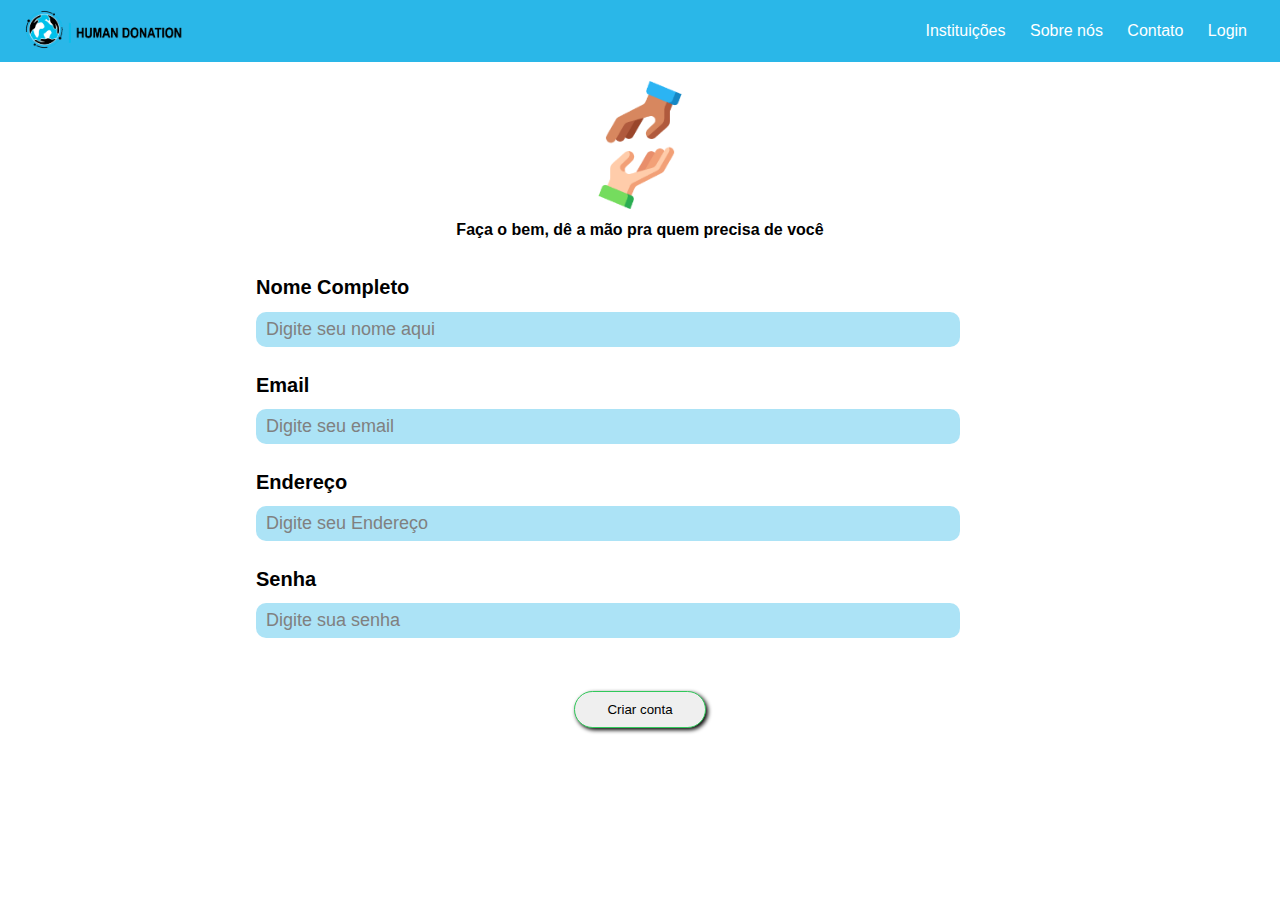
<file: cadastro_doador/index.html>
﻿<!doctype html>
<html lang="pt-BR">

<head>
  <title>Human Donation: Conectando pessoas e tranformando vidas</title>
  <!-- Required meta tags -->
  <meta charset="utf-8">
  <meta name="viewport" content="width=device-width, initial-scale=1, shrink-to-fit=no">

  <link rel="stylesheet" href="../global/css/reset.css">
  <link rel="stylesheet" href="./style/index.css">
  <link rel="stylesheet" href="./style/popup.css">

  <link rel="stylesheet" href="https://cdnjs.cloudflare.com/ajax/libs/font-awesome/4.7.0/css/font-awesome.min.css">

  <link rel="shortcut icon" href="../global/src/logo-mini.jpeg">

</head>

<body>

  <div class="bg-modal">
    <div class="modal-content">
      <span class="close">&times;</span>
      <img src="./src/account.png" alt="">
      <p style="font-size: x-large;"><b>Você vai se cadastrar como:</b></p>
      <img onclick="select1()" class="imagem1" id="img1" src="./src/volunteer.png">
      <img onclick="select2()" class="imagem2" id="img2" src="./src/care.png">
      <button id="Continuar" class="btn">Continuar</button>
    </div>
  </div>

  <header>
    <div class="left">
      <a href="../homepage/index.html"><img src="../global/src/logo_leftside.jpg" width="40%"></a>

    </div>

    <div class="right">
      <nav>
        <div class="dropdown">
          <button onclick="myFunction()" class="dropbtn" style="background-color:#2AB7E8;
            border: none; width: 70px;"><i class="fa fa-bars" style="width: 5px ;color: white;"></i></button>
          <div id="myDropdown" class="dropdown-content">
            <a href="../instituicoes/index.html">Instituições</a>
            <a href="../sobre_nos/index.html">Sobre nós</a>
            <a href="../contato/index.html">Contato</a>
            <a href="../login/index.html">Login</a>
          </div>
        </div>
        <a href="../instituicoes/index.html">Instituições</a>
        <a href="../sobre_nos/index.html">Sobre nós</a>
        <a href="../contato/index.html">Contato</a>
        <a href="../login/index.html">Login</a>

      </nav>
    </div>
  </header>

  <main>
    <div class="cabeca">
      <img src="./src/Img.png">
      <h3> Faça o bem, dê a mão pra quem precisa de você</h3>
    </div>

    <form>
      <label>Nome Completo</label>
      <input type="text" placeholder="Digite seu nome aqui">
      <label>Email</label>
      <input type="email" placeholder="Digite seu email">
      <label>Endereço</label>
      <input type="password" placeholder="Digite seu Endereço">
      <label>Senha</label>
      <input type="password" placeholder="Digite sua senha">
    </form>

    <button id="cadastro">Criar conta</button>
  </main>


</body>

<script>
  document.getElementById('cadastro').addEventListener('click',
    function () {
      document.querySelector('.bg-modal').style.display = 'flex';
      document.querySelector('.modal-content').style.display = 'block';
      document.querySelector('.bg-modal').style.height = '100%';
      ;
    });
</script>

<script>
  var btn1 = 0;
  var btn2 = 0;
  document.querySelector('.close').addEventListener('click',
    function () {
      document.querySelector('.bg-modal').style.display = 'none';
    });
  function select1() {
    if (btn2 == 1 && btn1 == 0 || btn2 == 0 && btn1 == 0) {
      btn2 = 0;
      btn1 = 1;
      document.querySelector('.imagem1').style.backgroundColor = "red";
      document.querySelector('.imagem2').style.backgroundColor = "#31C95A";
    }
  };
  function select2() {
    if (btn1 == 1 && btn2 == 0 || btn1 == 0 && btn2 == 0) {
      btn1 = 0;
      btn2 = 1;
      document.querySelector('.imagem2').style.backgroundColor = "red";
      document.querySelector('.imagem1').style.backgroundColor = "#31C95A";
    }
  };
</script>


</html>
</file>
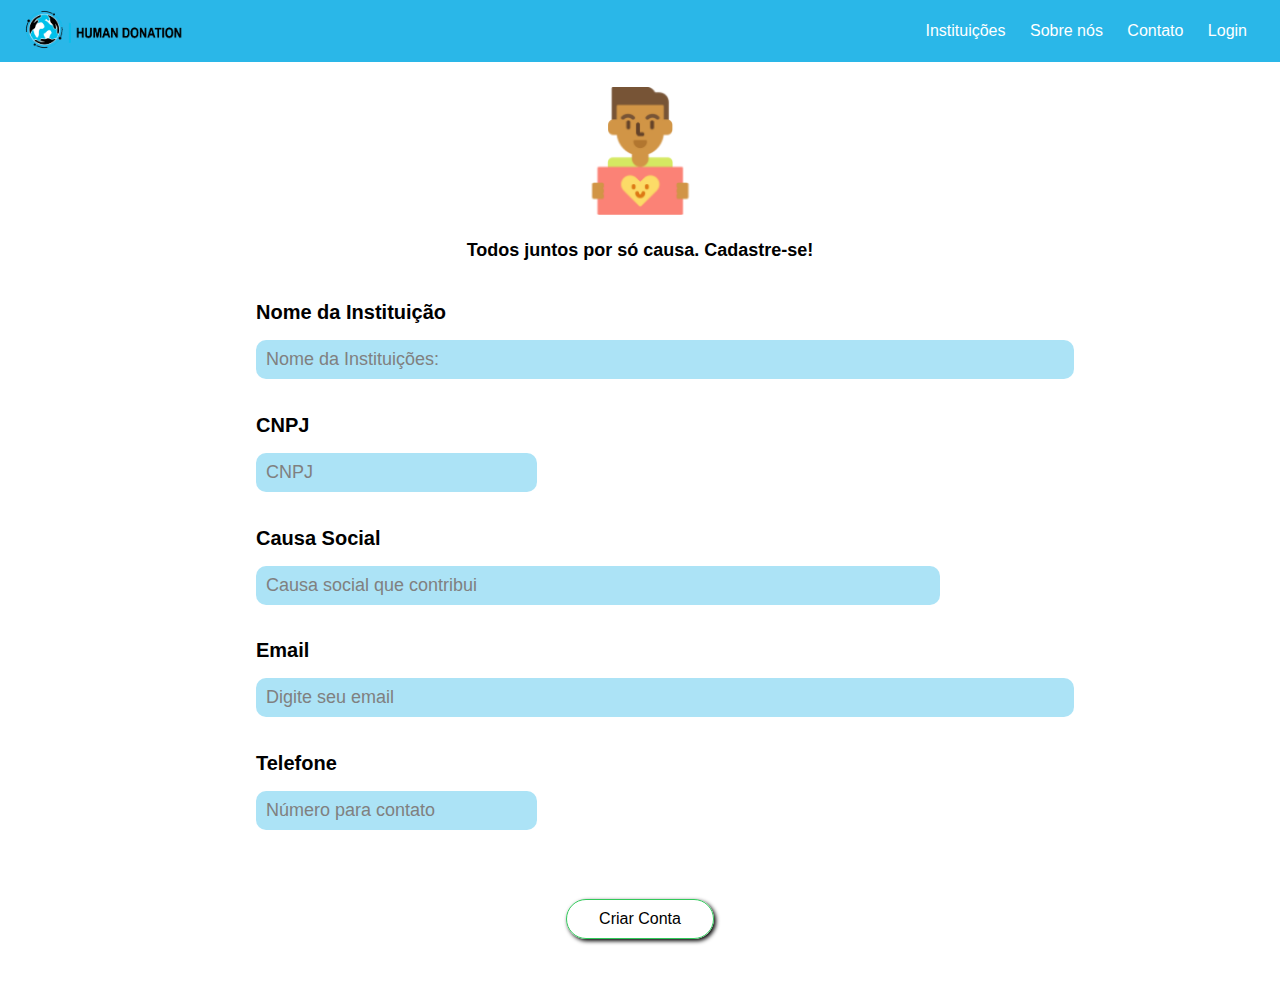
<file: cadastro_ong/index.html>
﻿<!doctype html>
<html lang="pt-BR">

<head>
  <title>Human Donation: Conectando pessoas e tranformando vidas</title>
  <!-- Required meta tags -->
  <meta charset="utf-8">
  <meta name="viewport" content="width=device-width, initial-scale=1, shrink-to-fit=no">

  <link rel="stylesheet" href="../global/css/reset.css">
  <link rel="stylesheet" href="./style/index.css">


  <link rel="stylesheet" href="https://cdnjs.cloudflare.com/ajax/libs/font-awesome/4.7.0/css/font-awesome.min.css">

  <link rel="shortcut icon" href="../global/src/logo-mini.jpeg">





</head>

<body>
  <header>
    <div class="left">
      <a href="../homepage/index.html"><img src="../global/src/logo_leftside.jpg" width="40%"></a>
    </div>
    <div class="right">
      <nav>
        <div class="dropdown">
          <button onclick="myFunction()" class="dropbtn" style="background-color:#2AB7E8;
            border: none; width: 70px;"><i class="fa fa-bars" style="width: 5px ;color: white;"></i></button>
          <div id="myDropdown" class="dropdown-content">
            <a href="../insttuicoes/index.html">Instituições</a>
            <a href="../sobre_nos/index.html">Sobre nós</a>
            <a href="../contato/index.html">index</a>
            <a href="../login/index.html">index</a>
          </div>
        </div>
        <a href="../instituicoes/index.html">Instituições</a>
        <a href="../sobre_nos/index.html">Sobre nós</a>
        <a href="../contato/index.html">Contato</a>
        <a href="../login/index.html">Login</a>

      </nav>


    </div>
  </header>

  <main>
    <div class="rodape">
      <img src="./src/organization.png" width="10%">
      <h3>Todos juntos por só causa. Cadastre-se! </h3>
    </div>
    <script>
      function formatar(mascara, documento) {
        var i = documento.value.length;
        var saida = mascara.substring(0, 1);
        var texto = mascara.substring(i)

        if (texto.substring(0, 1) != saida) {
          documento.value += texto.substring(0, 1);
        }

      }
    </script>

    <form class="form">
      <label for="fname">Nome da Instituição</label>
      <input class="a" type="text" id="fname" name="firstname" placeholder="Nome da Instituições:">
      <label>CNPJ</label>
      <input class="number1" type="text" maxlength="18" OnKeyPress="formatar('00.000.000/0000-00', this)"
        placeholder="CNPJ">

      <label>Causa Social</label>
      <input class="causa" type="text" placeholder="Causa social que contribui">
      <label>Email</label>
      <input class="a" type="email" placeholder="Digite seu email">
      <label>Telefone</label>
      <input class="number2" type="text" maxlength="13" OnKeyPress="formatar('00-0000-000', this)"
        placeholder="Número para contato">
    </form>

    <div class="criar">
      <a id="#criar" href="">Criar Conta</a>
    </div>

  </main>

</body>
<script>
  function myFunction() {
    document.getElementById("myDropdown").classList.toggle("show");
  }

  // Close the dropdown if the user clicks outside of it
  window.onclick = function (event) {
    if (!event.target.matches('.dropbtn')) {
      var dropdowns = document.getElementsByClassName("dropdown-content");
      var i;
      for (i = 0; i < dropdowns.length; i++) {
        var openDropdown = dropdowns[i];
        if (openDropdown.classList.contains('show')) {
          openDropdown.classList.remove('show');
        }
      }
    }
  }

</script>

</html>
</file>
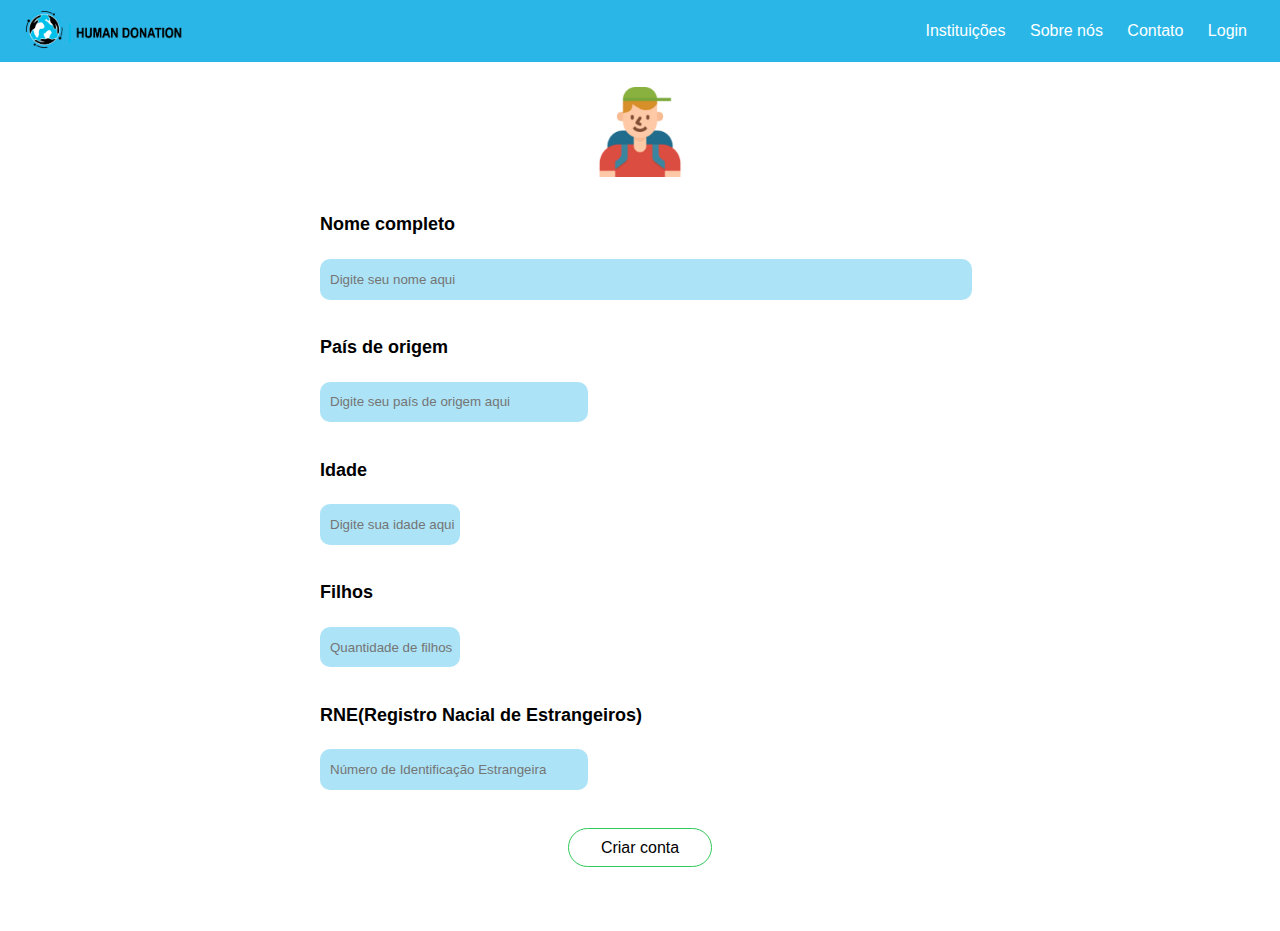
<file: cadastro_refugiado/index.html>
<!doctype html>
<html lang="pt-BR">

<head>
  <title>Human Donation: Conectando pessoas e tranformando vidas</title>
  <!-- Required meta tags -->
  <meta charset="utf-8">
  <meta name="viewport" content="width=device-width, initial-scale=1, shrink-to-fit=no">

  <link rel="stylesheet" href="../global/css/reset.css">
  <link rel="stylesheet" href="./style/index.css">


  <link rel="stylesheet" href="https://cdnjs.cloudflare.com/ajax/libs/font-awesome/4.7.0/css/font-awesome.min.css">

  <link rel="shortcut icon" href="../global/src/logo-mini.jpeg">
</head>

<body>
  <header>
    <div class="left">
      <a href="../homepage/index.html"><img src="../cadastro_refugiado/src/logo_leftside.jpg" width="40%"></a>
    </div>
    <div class="right">
      <nav>
        <div class="dropdown">
          <button onclick="myFunction()" class="dropbtn" style="background-color:#2AB7E8;
            border: none; width: 70px;"><i class="fa fa-bars" style="width: 5px ;color: white;"></i></button>
          <div id="myDropdown" class="dropdown-content">
            <a href="../insttuicoes/index.html">Instituições</a>
            <a href="../sobre_nos/index.html">Sobre nós</a>
            <a href="../contato/index.html">Contato</a>
            <a href="../login/index.html">Login</a>
          </div>
        </div>
        <a href="../instituicoes/index.html">Instituições</a>
        <a href="../sobre_nos/index.html">Sobre nós</a>
        <a href="../contato/index.html">Contato</a>
        <a href="../login/index.html">Login</a>
      </nav>
    </div>
  </header>
  <script>
    function formatar(mascara, documento) {
      var i = documento.value.length;
      var saida = mascara.substring(0, 1);
      var texto = mascara.substring(i)

      if (texto.substring(0, 1) != saida) {
        documento.value += texto.substring(0, 1);
      }

    }
  </script>

  <main>
    <img src="./src/tourist.png">

    <form action="">
      <label>Nome completo</label>
      <input type="text" class="nome" placeholder="Digite seu nome aqui">
      <label>País de origem</label>
      <input class="pais" type="text" placeholder="Digite seu país de origem aqui">
      <label>Idade</label>
      <input class="number" type="text" placeholder="Digite sua idade aqui" maxlength="3"
        OnKeyPress="formatar('000', this)">
      <label>Filhos</label>
      <input class="number" type="text" placeholder="Quantidade de filhos" maxlength="2"
        OnKeyPress="formatar('000', this)">
      <label>RNE(Registro Nacial de Estrangeiros)</label>
      <input class="pais" type="text" placeholder="Número de Identificação Estrangeira">
    </form>

    <a class="cadastrar" href="#">Criar conta</a>
  </main>

</body>
<script>
  function myFunction() {
    document.getElementById("myDropdown").classList.toggle("show");
  }

  // Close the dropdown if the user clicks outside of it
  window.onclick = function (event) {
    if (!event.target.matches('.dropbtn')) {
      var dropdowns = document.getElementsByClassName("dropdown-content");
      var i;
      for (i = 0; i < dropdowns.length; i++) {
        var openDropdown = dropdowns[i];
        if (openDropdown.classList.contains('show')) {
          openDropdown.classList.remove('show');
        }
      }
    }
  }

</script>

</html>
</file>
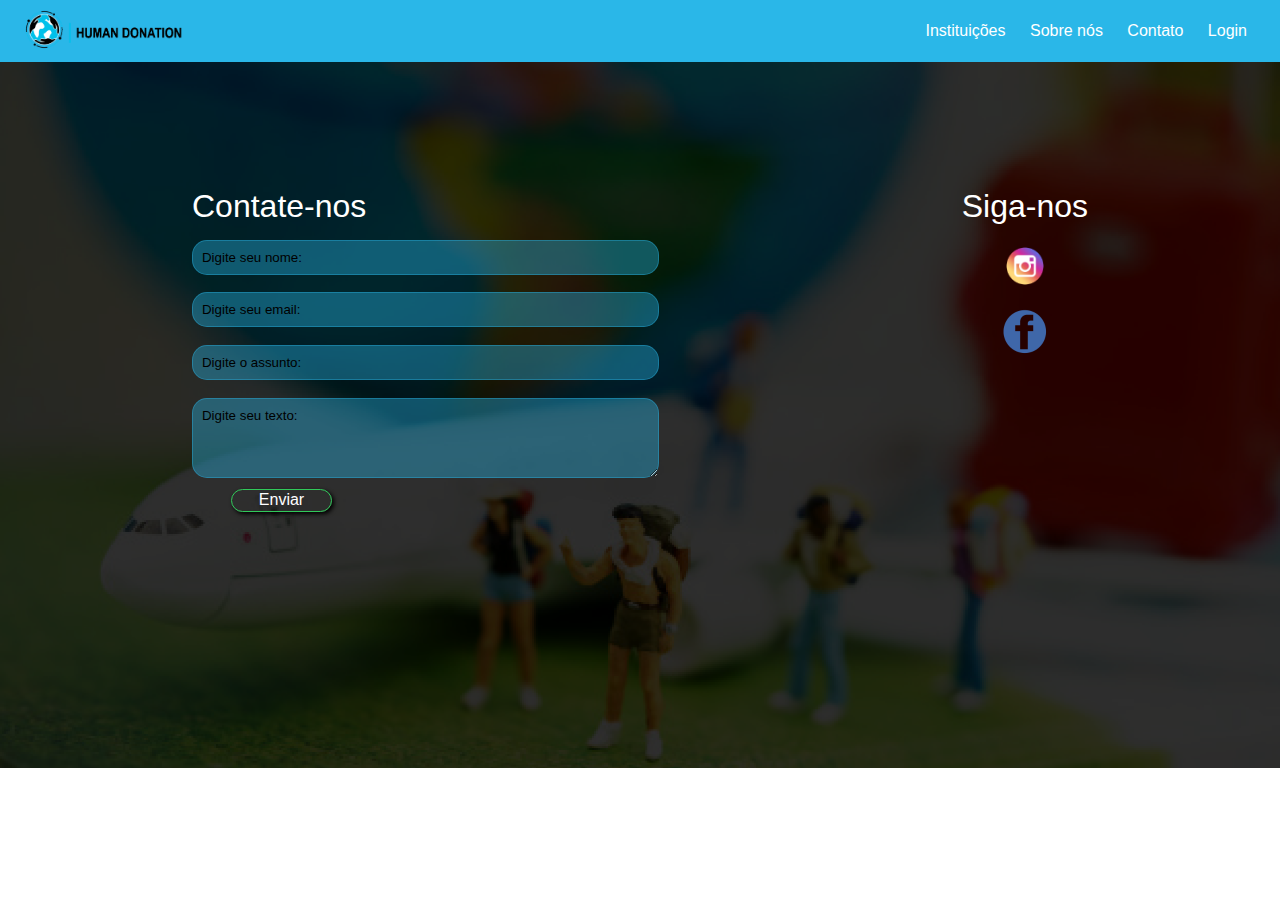
<file: contato/index.html>
﻿<!doctype html>
<html lang="pt-BR">

<head>
  <title>Human Donation: Conectando pessoas e tranformando vidas</title>
  <!-- Required meta tags -->
  <meta charset="utf-8">
  <meta name="viewport" content="width=device-width, initial-scale=1, shrink-to-fit=no">

  <link rel="stylesheet" href="../global/css/reset.css">
  <link rel="stylesheet" href="./style/index.css">

  <link rel="stylesheet" href="https://cdnjs.cloudflare.com/ajax/libs/font-awesome/4.7.0/css/font-awesome.min.css">

  <link rel="shortcut icon" href="../global/src/logo-mini.jpeg">

</head>

<body>
  <header>
    <div class="left">
      <a href="../homepage/index.html"><img src="../global/src/logo_leftside.jpg" width="40%"></a>

    </div>

    <div class="right">
      <nav>
        <div class="dropdown">
          <button onclick="myFunction()" class="dropbtn" style="background-color:#2AB7E8;
            border: none; width: 70px;"><i class="fa fa-bars" style="width: 5px ;color: white;"></i></button>
          <div id="myDropdown" class="dropdown-content">
            <a href="../instituicoes/index.html">Instituições</a>
            <a href="../sobre_nos/index.html">Sobre nós</a>
            <a href="./index.html">Contato</a>
            <a href="../login/index.html">Login</a>
          </div>
        </div>
        <a href="../instituicoes/index.html">Instituições</a>
        <a href="../sobre_nos/index.html">Sobre nós</a>
        <a href="./index.html">Contato</a>
        <a href="../login/index.html">Login</a>

      </nav>


    </div>
  </header>

  <main>
    <div class="cor">
      <div class="cont">
        <div class="sub1">
          <h1>Contate-nos</h1>

          <input type="text" placeholder="Digite seu nome:">
          <input type="email" placeholder="Digite seu email:">
          <input type="text" placeholder="Digite o assunto:">
          <textarea type="text" placeholder="Digite seu texto:"></textarea>

          <a href="" onclick="alerta1()">Enviar</a>


        </div>
        <div class="sub2">
          <h1>Siga-nos</h1>
          <a href="https://www.instagram.com/humandonation"><img src="./src/Instagram - Logo.png"></a>
          <a href="https://www.facebook.com/"><img src="./src/Facebook - icone.png"></a>
        </div>
      </div>

    </div>
  </main>
</body>

<script>
  function alerta1() {
    alert("Agradecemos seu contato, estaremos entrando em contato via email em breve! Human Donation");
  }
  /* When the user clicks on the button, 
toggle between hiding and showing the dropdown content */
  function myFunction() {
    document.getElementById("myDropdown").classList.toggle("show");
  }

  // Close the dropdown if the user clicks outside of it
  window.onclick = function (event) {
    if (!event.target.matches('.dropbtn')) {
      var dropdowns = document.getElementsByClassName("dropdown-content");
      var i;
      for (i = 0; i < dropdowns.length; i++) {
        var openDropdown = dropdowns[i];
        if (openDropdown.classList.contains('show')) {
          openDropdown.classList.remove('show');
        }
      }
    }
  }
</script>


</html>
</file>
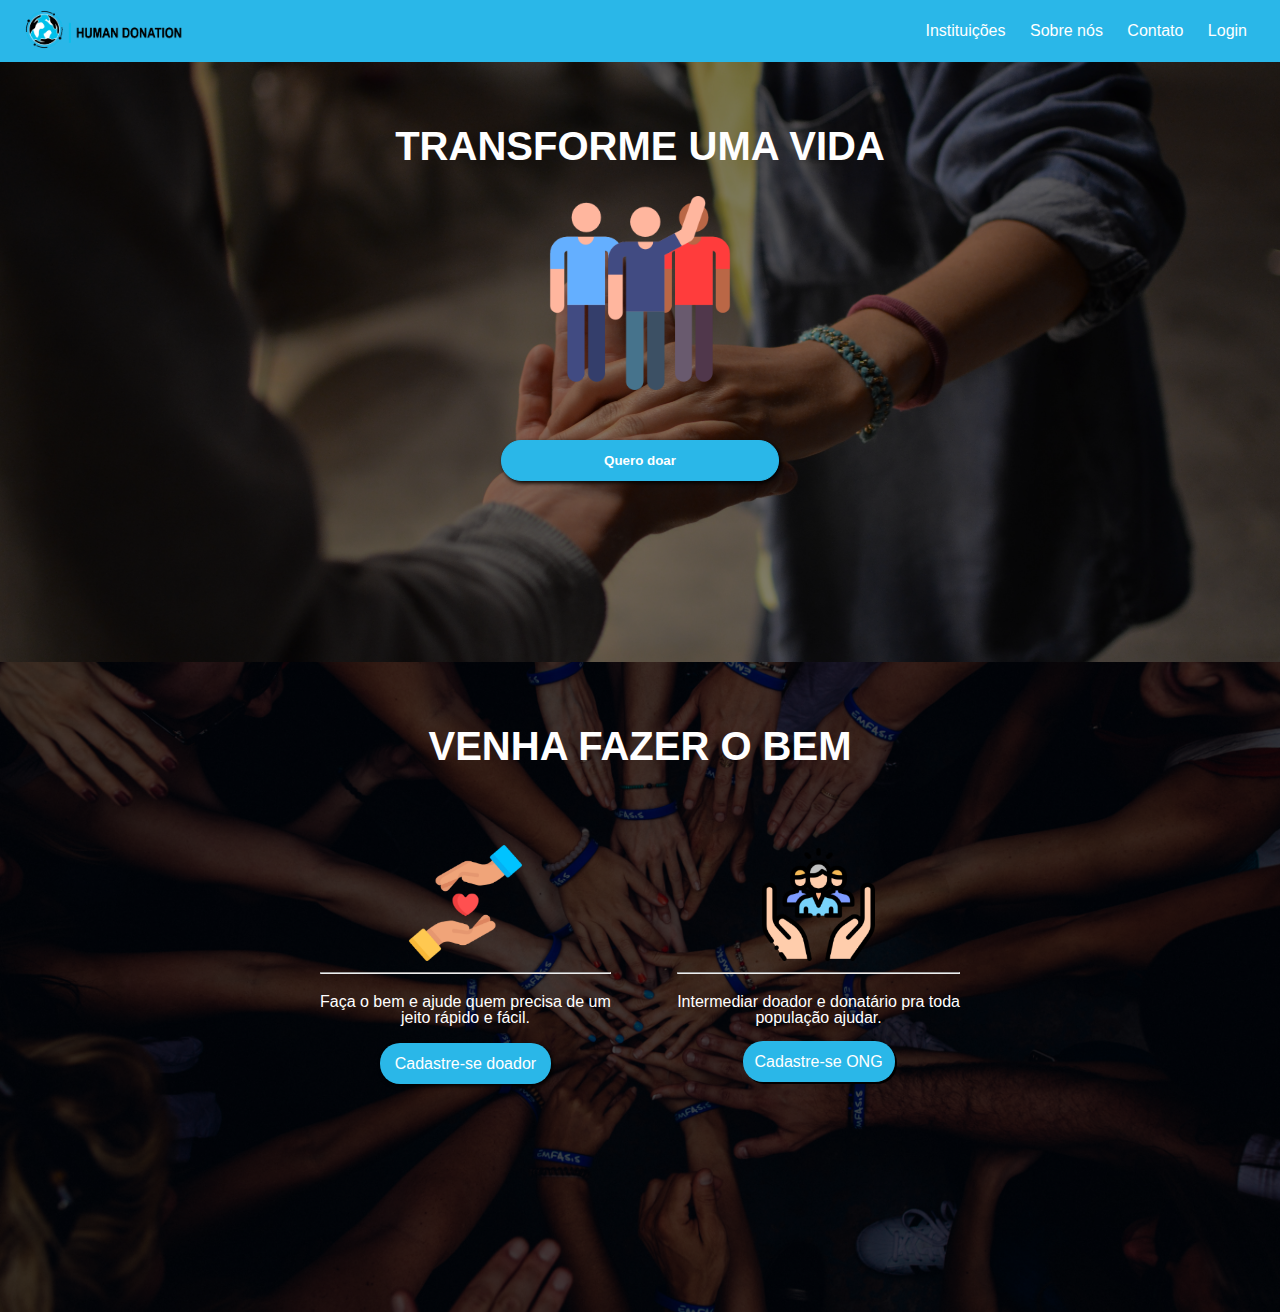
<file: homepage/index.html>
﻿<!doctype html>
<html lang="pt-BR">

<head>
  <title>Human Donation: Conectando pessoas e tranformando vidas</title>
  <!-- Required meta tags -->
  <meta charset="utf-8">
  <meta name="viewport" content="width=device-width, initial-scale=1, shrink-to-fit=no">

  <link rel="stylesheet" href="../global/css/reset.css">
  <link rel="stylesheet" href="./style/index.css">
  <link rel="stylesheet" href="./style/popup.css">

  <link rel="stylesheet" href="https://cdnjs.cloudflare.com/ajax/libs/font-awesome/4.7.0/css/font-awesome.min.css">

  <link rel="shortcut icon" href="../global/src/logo-mini.jpeg">

</head>

<body>
  <header>
    <div class="left">
      <a href="./index.html"><img src="../global/src/logo_leftside.jpg" width="40%"></a>

    </div>

    <div class="right">
      <nav>
        <div class="dropdown">
          <button onclick="myFunction()" class="dropbtn" style="background-color:#2AB7E8;
            border: none; width: 70px;"><i class="fa fa-bars" style="width: 5px ;color: white;"></i></button>
          <div id="myDropdown" class="dropdown-content">
            <a href="../instituicoes/index.html">Instituições</a>
            <a href="../sobre_nos/index.html">Sobre nós</a>
            <a href="../contato/index.html">Contato</a>
            <a href="../login/index.html">Login</a>
          </div>
        </div>
        <a href="../instituicoes/index.html">Instituições</a>
        <a href="../sobre_nos/index.html">Sobre nós</a>
        <a href="../contato/index.html">Contato</a>
        <a href="../login/index.html">Login</a>

      </nav>


    </div>
  </header>

  <main>
    <div class="img1">
      <div class="cor1">
        <div class="conteudo1">
          <h2>Transforme uma vida</h2>
          <img src="./src/volunteer.png">
          <button id="Doar" href="">Quero doar</button>
          <div class="bg-modal">
            <div class="modal-content">
              <span class="close">&times;</span>
              <img src="./src/cadeado2.png" alt="">
              <p style="text-align-last: auto;">Antes de começar a doar você deve cadastrar-se na nossa plataforma.</p>
              <p style="color: #52C2E8;">EQUIPE HUMAN DONATION</p>
              <a href="../cadastro_doador/index.html"><button id="criar-conta">Criar conta</button></a>
              <br><br><br>
              <a style="text-decoration: none; color: grey;" href="../doacao/index.html">Quero doar sem me
                cadastrar</a>
            </div>
          </div>
        </div>
      </div>
    </div>

    <div class="img2">
      <div class="cor2">
        <div class="conteudo2">
          <h2>Venha fazer o bem</h2>
          <div class="subcont">
            <div class="b1">
              <img src="./src/doador_icon.png">
              <hr>
              <h3>Faça o bem e ajude quem precisa de um<br> jeito rápido e fácil.</h3>
              <a href="../cadastro_doador/index.html">Cadastre-se doador</a>
            </div>
            <div class="b2">
              <img src="./src/ong_icon.png">
              <hr>
              <h3>Intermediar doador e donatário pra toda<br> população ajudar.</h3>
              <a href="../cadastro_ong/index.html">Cadastre-se ONG</a>

            </div>

          </div>
        </div>
      </div>
    </div>


  </main>


  <script>
    //Pop-up Quero Doar
    document.getElementById('Doar').addEventListener('click',
      function () {
        document.querySelector('.bg-modal').style.display = 'flex'
      });
    document.querySelector('.close').addEventListener('click',
      function () {
        document.querySelector('.bg-modal').style.display = 'none';
      })

    function myFunction() {
      document.getElementById("myDropdown").classList.toggle("show");
    }
    // Close the dropdown if the user clicks outside of it
    window.onclick = function (event) {
      if (!event.target.matches('.dropbtn')) {
        var dropdowns = document.getElementsByClassName("dropdown-content");
        var i;
        for (i = 0; i < dropdowns.length; i++) {
          var openDropdown = dropdowns[i];
          if (openDropdown.classList.contains('show')) {
            openDropdown.classList.remove('show');
          }
        }
      }
    }
  </script>

</body>

</html>
</file>
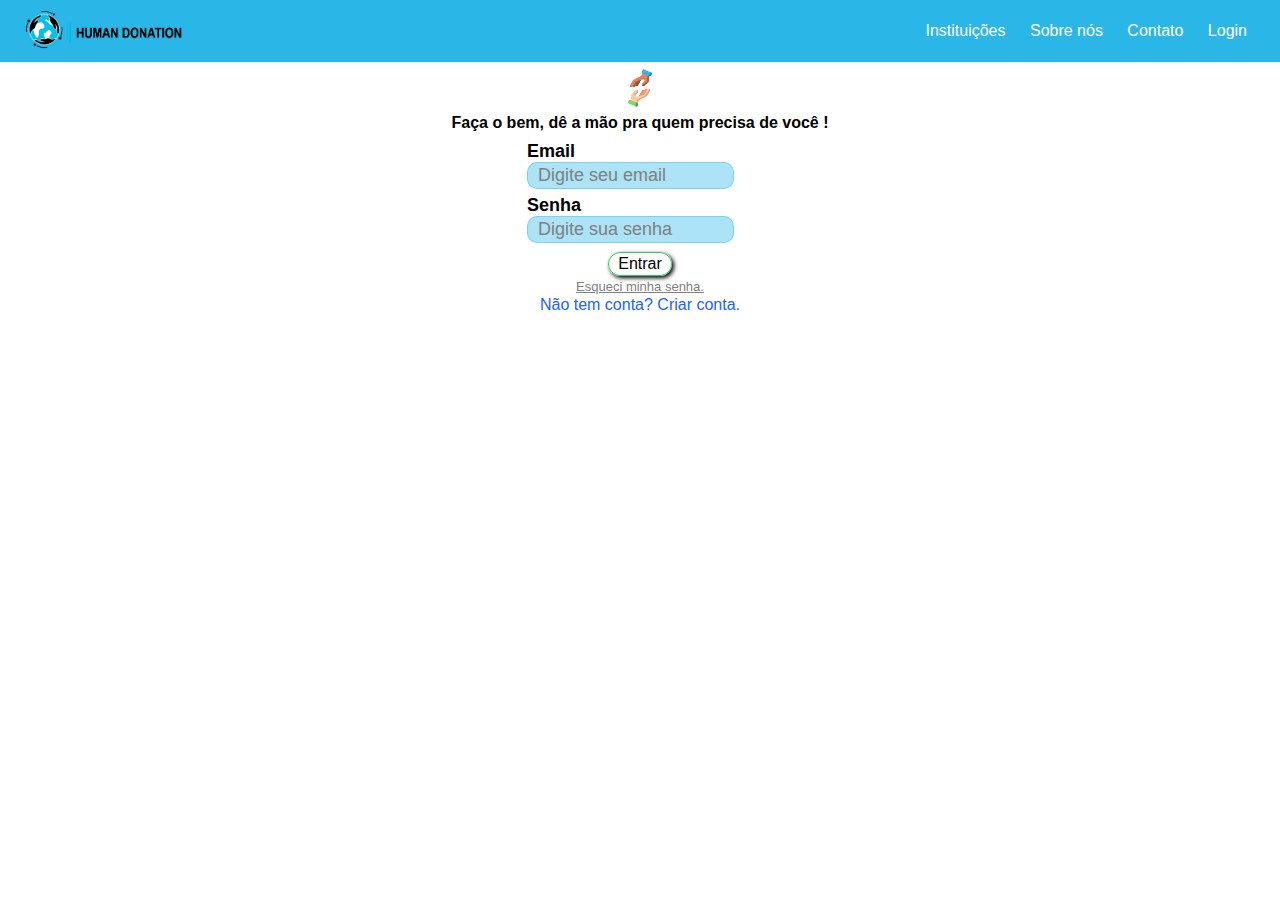
<file: login/index.html>
﻿<!doctype html>
<html lang="pt-BR">

<head>
  <title>Human Donation: Conectando pessoas e tranformando vidas</title>
  <!-- Required meta tags -->
  <meta charset="utf-8">
  <meta name="viewport" content="width=device-width, initial-scale=1, shrink-to-fit=no">

  <link rel="stylesheet" href="../global/css/reset.css">
  <link rel="stylesheet" href="./style/index.css">

  <link rel="stylesheet" href="https://cdnjs.cloudflare.com/ajax/libs/font-awesome/4.7.0/css/font-awesome.min.css">

  <link rel="shortcut icon" href="../global/src/logo-mini.jpeg">

</head>

<body>
  <header>
    <div class="left">
      <a href="../homepage/index.html"><img src="../global/src/logo_leftside.jpg" width="40%"></a>

    </div>

    <div class="right">
      <nav>
        <div class="dropdown">
          <button onclick="myFunction()" class="dropbtn" style="background-color:#2AB7E8;
            border: none; width: 70px;"><i class="fa fa-bars" style="width: 5px ;color: white;"></i></button>
          <div id="myDropdown" class="dropdown-content">
            <a href="../homepage/index.html">Instituições</a>
            <a href="../sobre_nos/index.html">Sobre nós</a>
            <a href="../contato/index.html">Contato</a>
            <a href="./index.html">Login</a>
          </div>
        </div>
        <a href="../homepage/index.html">Instituições</a>
        <a href="../sobre_nos/index.html">Sobre nós</a>
        <a href="../contato/index.html">Contato</a>
        <a href="./index.html">Login</a>

      </nav>


    </div>
  </header>

  <main>
    <div class="cabeca">
      <img src="./src/Img.png" width="10%">
      <h3> Faça o bem, dê a mão pra quem precisa de você !</h3>
    </div>


    <form>
      <label>
        Email
      </label>
      <input type="email" placeholder="Digite seu email">

      <label>
        Senha
      </label>
      <input type="password" placeholder="Digite sua senha">
    </form>

    <a id="entrar" href="">Entrar</a>
    <a id="esqueci" href="">Esqueci minha senha.</a>
    <a id="criarconta" href="">Não tem conta? Criar conta.</a>
  </main>
</body>
<script>
  function myFunction() {
    document.getElementById("myDropdown").classList.toggle("show");
  }

  // Close the dropdown if the user clicks outside of it
  window.onclick = function (event) {
    if (!event.target.matches('.dropbtn')) {
      var dropdowns = document.getElementsByClassName("dropdown-content");
      var i;
      for (i = 0; i < dropdowns.length; i++) {
        var openDropdown = dropdowns[i];
        if (openDropdown.classList.contains('show')) {
          openDropdown.classList.remove('show');
        }
      }
    }
  }
</script>

</html>
</file>
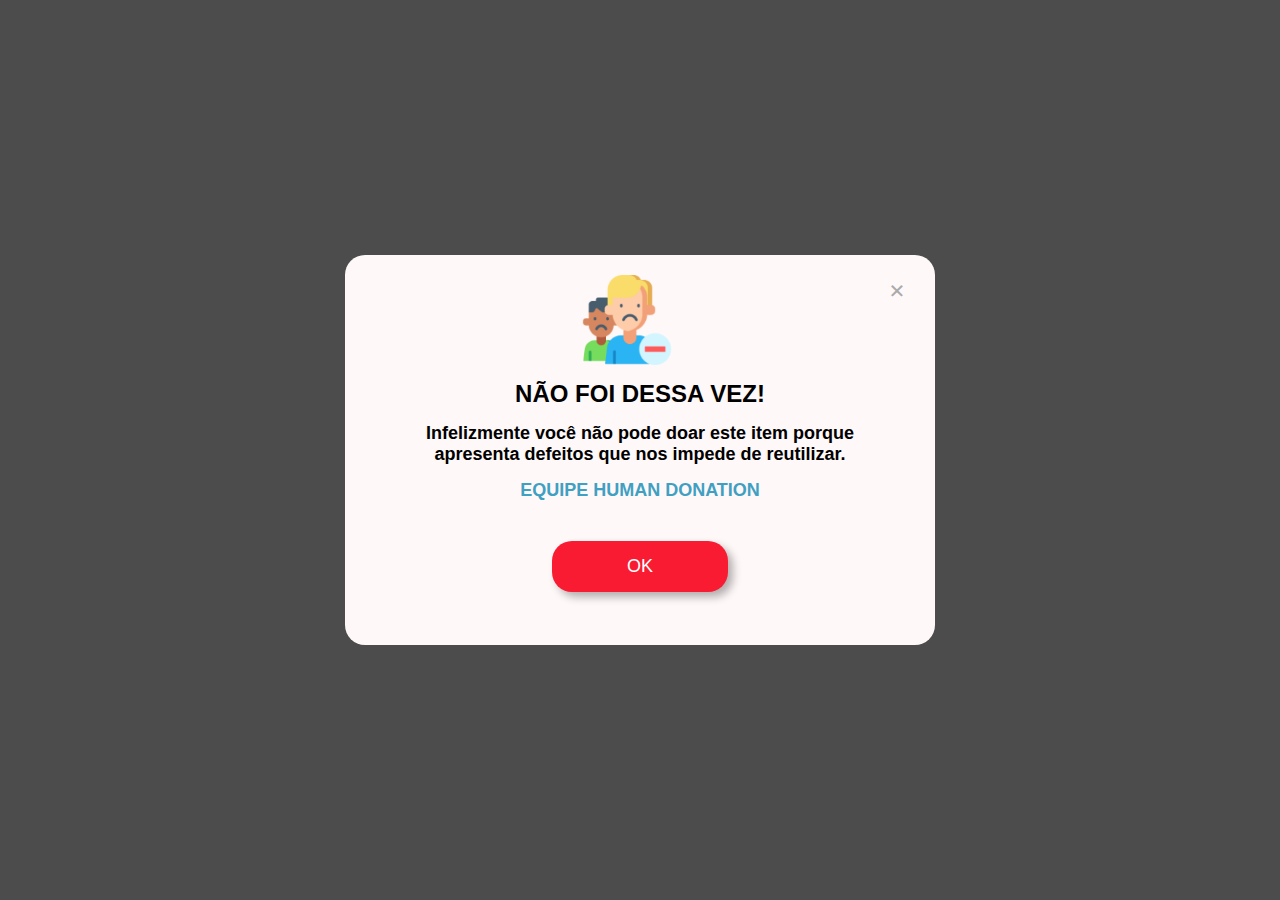
<file: pop-up-doação-negada/index.html>
<html>
    <head>
        <title>Pop-Up Doação Negada</title>
        <meta charset="utf-8">
        <link rel="stylesheet" href="style.css">
        <link rel="shortcut icon" href="imagens/logo-human.jpeg">
    </head>
    <body>
        <div class="bg-modal">
            <div class="modal-content">
                <span class="close">&times;</span>
                <img src="imagens/remove-friend.png" alt="">
                <p style="font-size: x-large;"><b>NÃO FOI DESSA VEZ!</b></p>
                <p><b>Infelizmente você não pode doar este item porque apresenta defeitos que nos impede de reutilizar.</b></p>                
                <p style="color: #40A0C2;"><b>EQUIPE HUMAN DONATION</b></p>
                <button id="ok">OK</button>
            </div>
        </div>
        <script>
        document.querySelector('.close').addEventListener('click',
        function(){
            document.querySelector('.bg-modal').style.display = 'none';
        });
        </script>
    </body>
</html>
</file>
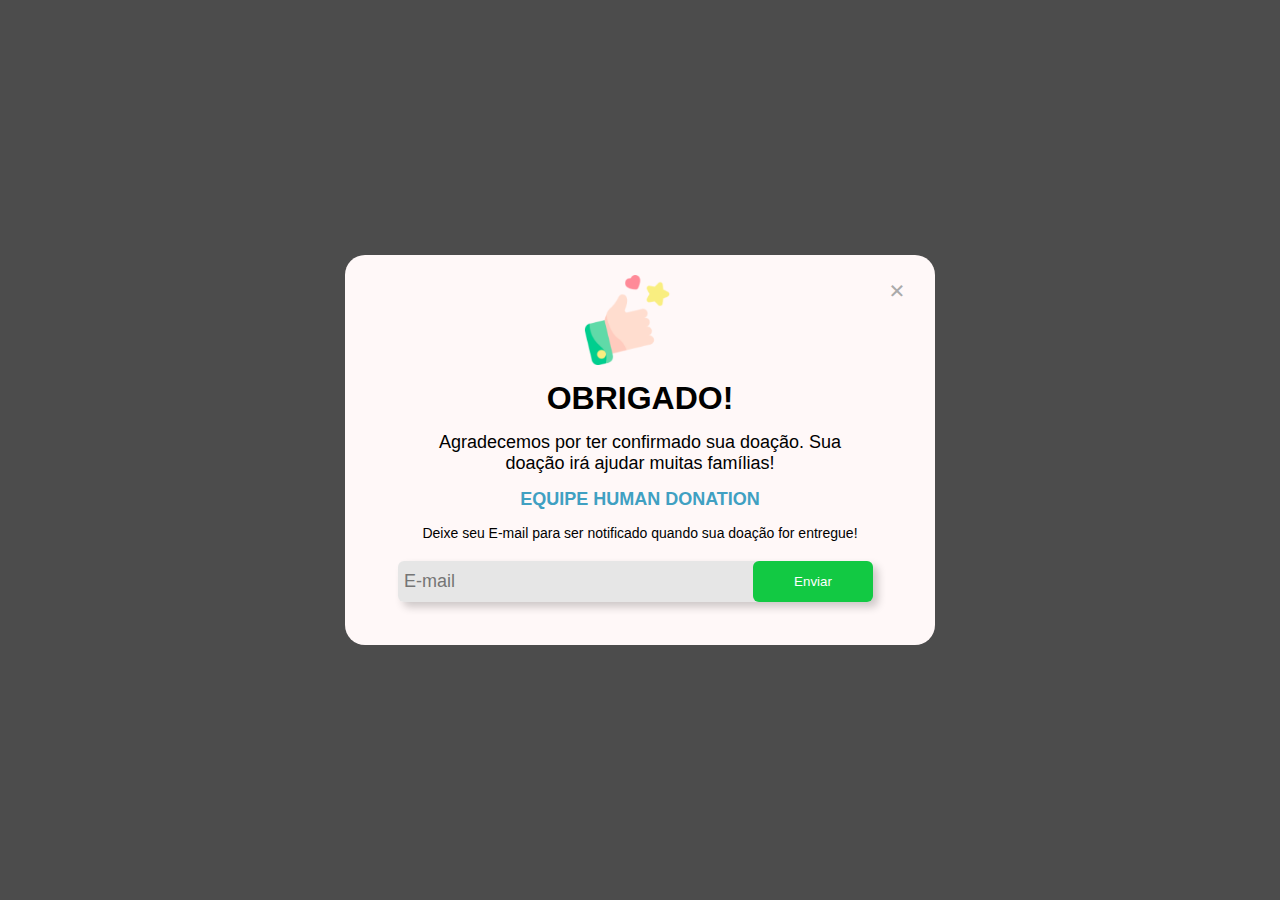
<file: pop-up-doação-sucesso/index.html>
<html>
    <head>
        <title>Pop-Up Doação Sucesso</title>
        <meta charset="utf-8">
        <link rel="stylesheet" href="style.css">
        <link rel="shortcut icon" href="imagens/logo-human.jpeg">
    </head>
    <body>
        <div class="bg-modal">
            <div class="modal-content">
                <span class="close">&times;</span>
                <img src="imagens/Ícone.png" alt="">
                <p style="font-size: xx-large;"><b>OBRIGADO!</b></p>
                <p>Agradecemos por ter confirmado sua doação. Sua doação irá ajudar muitas famílias!</p>                
                <p style="color: #40A0C2;"><b>EQUIPE HUMAN DONATION</b></p>                
                <p style="font-size: 14px;" >Deixe seu E-mail para ser notificado quando sua doação for entregue!</p>
                <div class="email">
                    <input type="text" placeholder="E-mail">
                    <button id="enviar">Enviar</button>
                </div>

            </div>
        </div>
        <script>
        document.querySelector('.close').addEventListener('click',
        function(){
            document.querySelector('.bg-modal').style.display = 'none';
        });
        </script>
    </body>
</html>
</file>
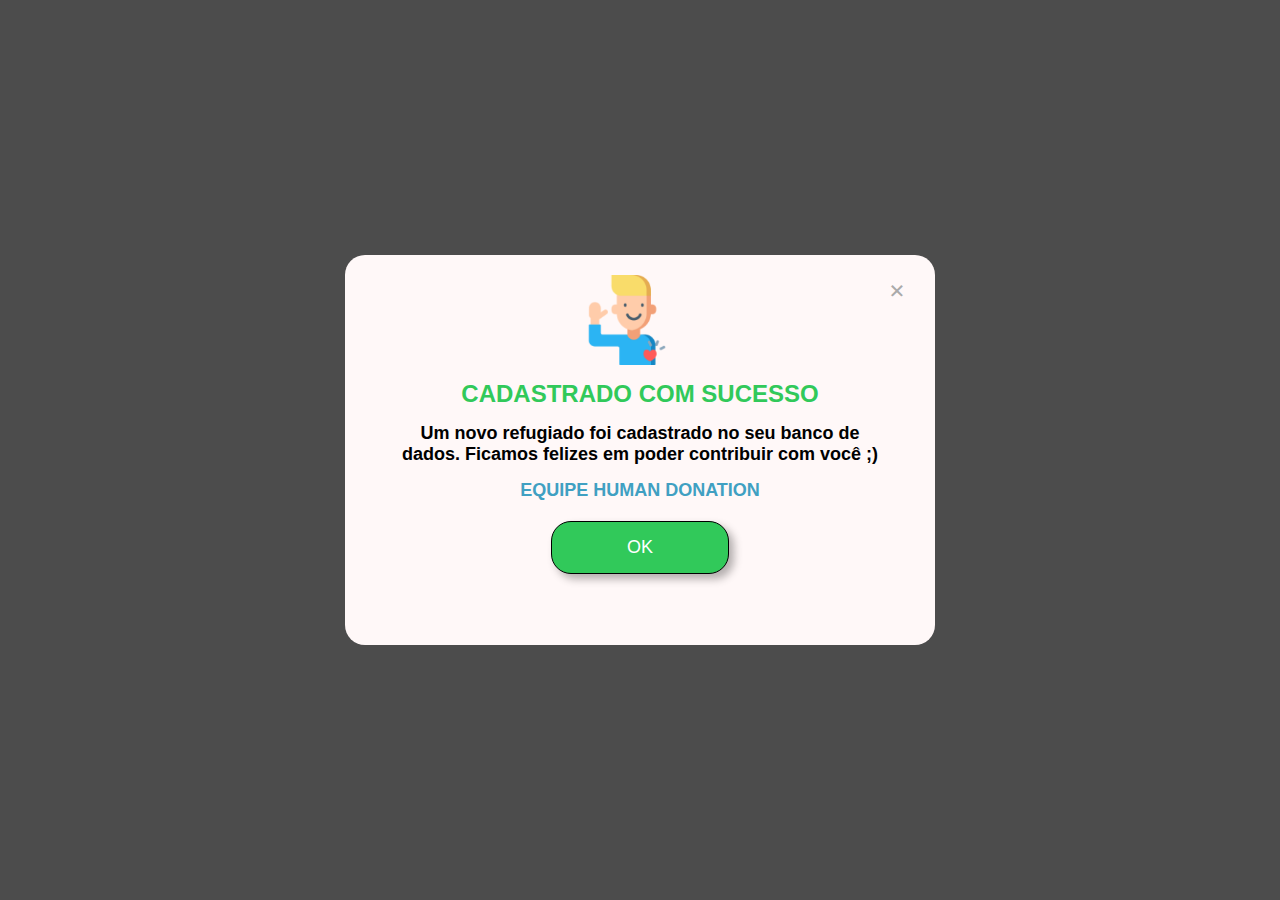
<file: popup-cadastro-refugiados/index.html>
<html>
    <head>
        <title>Pop-Up Cadastro Refugiado</title>
        <meta charset="utf-8">
        <link rel="stylesheet" href="style.css">
        <link rel="shortcut icon" href="imagens/logo-human.jpeg">
    </head>
    <body>
        <div class="bg-modal">
            <div class="modal-content">
                <span class="close">&times;</span>
                <img src="imagens/honest.png" alt="">
                <p style="font-size: x-large; color: #31C95A;"><b>CADASTRADO COM SUCESSO</b></p>
                <p><b>Um novo refugiado foi cadastrado no seu banco de dados. Ficamos felizes em poder contribuir com você ;)</b></p>                
                <p style="color: #40A0C2;"><b>EQUIPE HUMAN DONATION</b></p>
                <button id="ok">OK</button>
            </div>
        </div>
        <script>
            document.querySelector('.close').addEventListener('click',
            function(){
                document.querySelector('.bg-modal').style.display = 'none';
            });
            </script>
    </body>
</html>
</file>
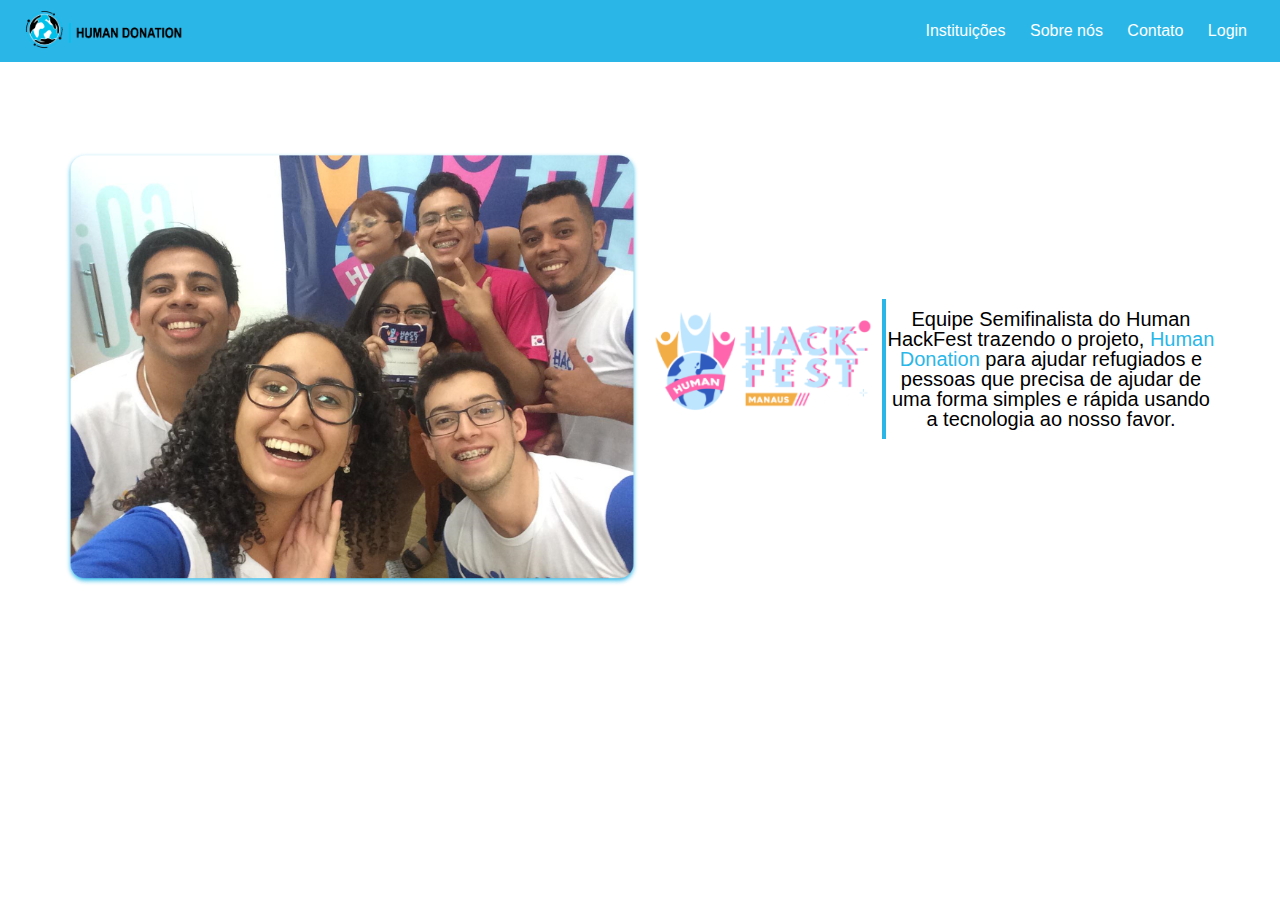
<file: sobre_nos/index.html>
﻿<!doctype html>
<html lang="pt-BR">

<head>
  <title>Human Donation: Conectando pessoas e tranformando vidas</title>
  <!-- Required meta tags -->
  <meta charset="utf-8">
  <meta name="viewport" content="width=device-width, initial-scale=1, shrink-to-fit=no">

  <link rel="stylesheet" href="../global/css/reset.css">
  <link rel="stylesheet" href="./style/index.css">

  <link rel="stylesheet" href="https://cdnjs.cloudflare.com/ajax/libs/font-awesome/4.7.0/css/font-awesome.min.css">

  <link rel="shortcut icon" href="../global/src/logo-mini.jpeg">

</head>

<body>
  <header>
    <div class="left">
      <a href="../homepage/index.html"><img src="../global/src/logo_leftside.jpg" width="40%"></a>
    </div>
    <div class="right">
      <nav>
        <div class="dropdown">
          <button onclick="myFunction()" class="dropbtn" style="background-color:#2AB7E8;
            border: none; width: 70px;"><i class="fa fa-bars" style="width: 5px ;color: white;"></i></button>
          <div id="myDropdown" class="dropdown-content">
            <a href="../instituicoes/index.html">Instituições</a>
            <a href="./index.html">Sobre nós</a>
            <a href="../contato/index.html">Contato</a>
            <a href="../login/index.html">Login</a>
          </div>
        </div>
        <a href="../instituicoes/index.html">Instituições</a>
        <a href="./index.html">Sobre nós</a>
        <a href="../contato/index.html">Contato</a>
        <a href="../login/index.html">Login</a>

      </nav>


    </div>
  </header>

  <main>
    <img id="fotoeqp" src="./src/foto da equipe.png">
    <img id="logo_hack" src="./src/hackfest_logo.png">
    <div class="vl"></div>
    <h2>Equipe Semifinalista do Human HackFest trazendo o projeto,
      <strong>Human Donation</strong> para ajudar refugiados e pessoas que precisa
      de ajudar de uma forma simples e rápida usando a tecnologia ao
      nosso favor.</h2>
  </main>

</body>
<script>
  function myFunction() {
    document.getElementById("myDropdown").classList.toggle("show");
  }

  // Close the dropdown if the user clicks outside of it
  window.onclick = function (event) {
    if (!event.target.matches('.dropbtn')) {
      var dropdowns = document.getElementsByClassName("dropdown-content");
      var i;
      for (i = 0; i < dropdowns.length; i++) {
        var openDropdown = dropdowns[i];
        if (openDropdown.classList.contains('show')) {
          openDropdown.classList.remove('show');
        }
      }
    }
  }
</script>

</html>
</file>
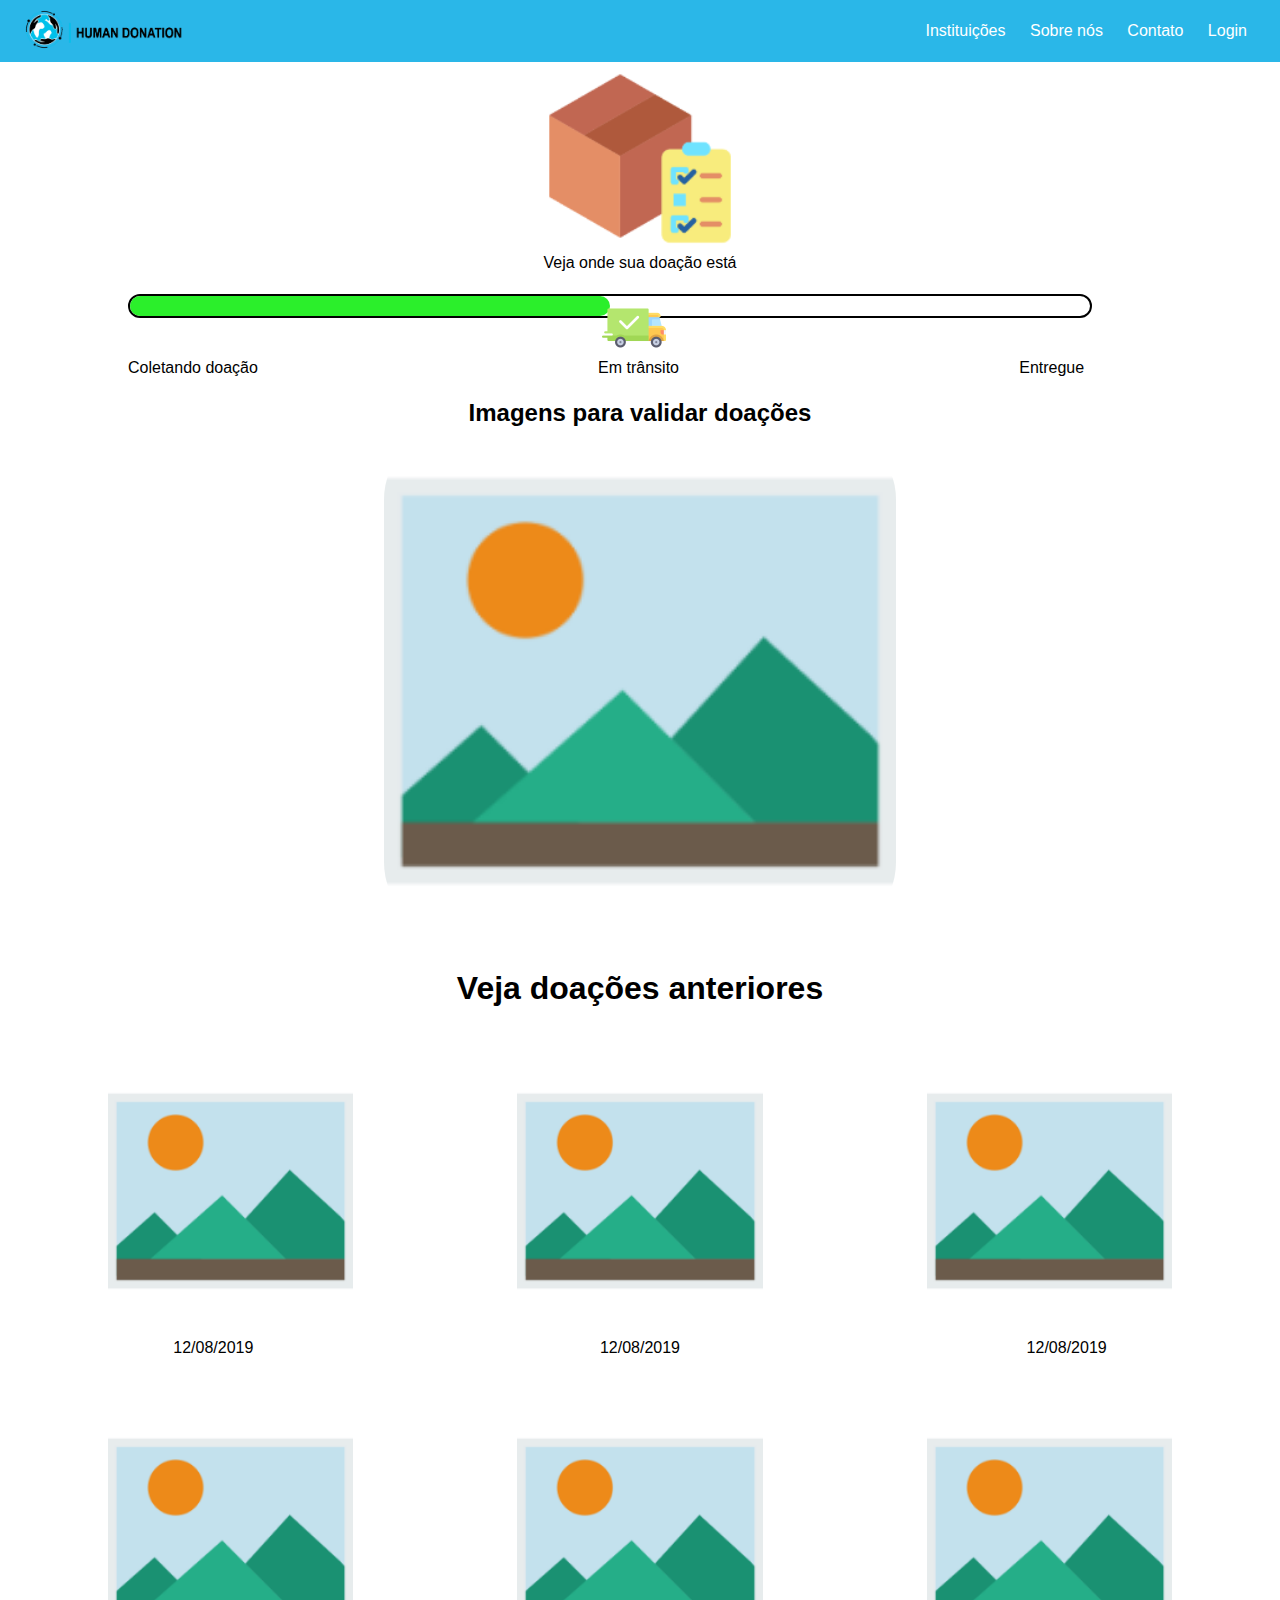
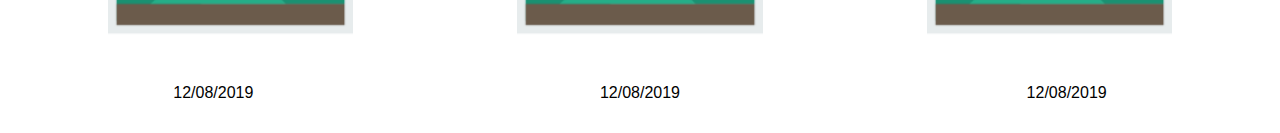
<file: rastreio/rastreio.html>
<!doctype html>
<html lang="pt-BR">
  <head>
    <title>Human Donation: Conectando pessoas e tranformando vidas</title>
    <!-- Required meta tags -->
    <meta charset="utf-8">
    <meta name="viewport" content="width=device-width, initial-scale=1, shrink-to-fit=no">

    <link rel="stylesheet" href="../rastreio/style/reset.css">
    <link rel="stylesheet" href="../rastreio/style/rastreio.css">

    <link rel="stylesheet" href="https://cdnjs.cloudflare.com/ajax/libs/font-awesome/4.7.0/css/font-awesome.min.css">

    <link rel="shortcut icon" href="../rastreio/src/WhatsApp Image 2019-12-14 at 19.02.49.jpeg">
   
  </head>
  <body>
    <header>
      <div class="left">
       <a href="../homepage/homepage.html"><img src="../rastreio/src/logo_leftside.jpg" width="40%" ></a>

      </div>

      <div class="right">
        <nav>
          <div class="dropdown" >
            <button onclick="myFunction()" class="dropbtn" style="background-color:#2AB7E8;
            border: none; width: 50px;"><i class="fa fa-bars" style="width: 5px ;color: white; "></i></button>
            <div id="myDropdown" class="dropdown-content">
              <a href="../instituicoes/instituicoes.html">Instituições</a>
              <a href="../sobre_nós/sobre_nos.html">Sobre nós</a>
              <a href="../contato/contato.html">Contato</a>
              <a href="../login/login.html">Login</a>
            </div>
          </div>
          <a href="../instituicoes/instituicoes.html">Instituições</a>
          <a href="../sobre_nós/sobre_nos.html">Sobre nós</a>
          <a href="../contato/contato.html">Contato</a>
          <a href="../login/login.html">Login</a>
          
        </nav>
      </div>
    </header>

    <main>
        <div class="header">
            <img src="../rastreio/src/box.png">
            <h3>Veja onde sua doação está</h3>
        </div>
        <div style="margin-top: 2%; margin-left: 10%;">
        <div class="progress">
            <div class="p01"></div>
        </div>

        <div class="carro">
            <img src="../rastreio/src/shipped.png" width="50%">
        </div>
    

        <div class="status">
            <h3>Coletando doação</h3>
            <h3>Em trânsito</h3>
            <h3>Entregue</h3>
        </div>
    </div>
        
        <div style="text-align: center; margin-top: 2%; margin-bottom: 2.5%;">
        <h2 style="font-size: x-large; font-weight: bold;">Imagens para validar doações</h2>
        <img src="../rastreio/src/picture.png" width="40%" style="border-radius: 75px;">
        
        </div>      
        
        <h2 style="font-size: xx-large; text-align:center;font-weight: bold; margin-bottom: 3%;">Veja doações anteriores</h2>

        <div class="subcont" style="display: flex; flex-direction: row; justify-content: space-around; margin: 2%;">
            <img src="../rastreio/src/picture.png" width="20%" >
            <img src="../rastreio/src/picture.png" width="20%" >
            <img src="../rastreio/src/picture.png" width="20%" >
            
        </div>

        <div class="text1" style="display: flex; flex-direction: row; justify-content: space-around; margin-top: 0%; margin-bottom: 2.5%;">
            <h4>12/08/2019</h4>
            <h4>12/08/2019</h4>
            <h4>12/08/2019</h4>

        </div>
        <div class="subcont" style="display: flex; flex-direction: row; justify-content: space-around; margin: 2%;">
            <img src="../rastreio/src/picture.png" width="20%" >
            <img src="../rastreio/src/picture.png" width="20%" >
            <img src="../rastreio/src/picture.png" width="20%" >
            
        </div>

        <div class="text1" style="display: flex; flex-direction: row; justify-content: space-around; margin-top: 0%; margin-bottom: 2.5%;">
            <h4>12/08/2019</h4>
            <h4>12/08/2019</h4>
            <h4>12/08/2019</h4>

        </div>



           

    </main>

  </body>
  <script>
    function myFunction() {
     document.getElementById("myDropdown").classList.toggle("show");
   }
   
   // Close the dropdown if the user clicks outside of it
   window.onclick = function(event) {
     if (!event.target.matches('.dropbtn')) {
       var dropdowns = document.getElementsByClassName("dropdown-content");
       var i;
       for (i = 0; i < dropdowns.length; i++) {
         var openDropdown = dropdowns[i];
         if (openDropdown.classList.contains('show')) {
           openDropdown.classList.remove('show');
         }
       }
     }
   }
    </script> 
</html>
</file>
<file: cadastro_doador/style/index.css>
body{
    font-family: Arial, Helvetica, sans-serif;
}
header{

    display: flex; 
    justify-content: space-between;
    align-items: center; 
    padding: 8px 16px 8px 16px;
    background-color: #2AB7E8;
    
    overflow: hidden;
    
}
.left, .right{
    margin:0px 7px 0px 7px;
}

.right a{
    margin: 0px 7px 0px 7px;
    padding: 3px;

    text-decoration: none;
    color: white;
    transition: 0.3s;    
}

.right a:hover{
    transition: 0.3s;
    font-weight: bold;
    border-bottom: 1px solid white;
    
}
.dropbtn {

  color: white;
  padding:15%;
  font-size: 16px;   

}
  
  
.dropdown {
  display: none;
  position: absolute;
  right: 5%;
  top:1%
}
  
  .dropdown-content {
    display: none;
    position:absolute;
    background-color: #f1f1f1;
    min-width: 425px;
    right: 0;
    text-align: center;
  }
  
  .dropdown-content a {
    color: black;
    padding: 12px 16px;
    text-decoration: none;
    display: block;
  }

  .show{display: block;}

  main{
    display: flex;
    flex-direction: column;
  }

  .cabeca{
    display: flex;
    flex-direction: column;
    margin-top: 1.5%;
  }

  .cabeca img{
    align-self: center;
    width: 10%;
  }

  .cabeca h3{
    font-size: medium;
    font-weight: bold;
    margin-top: 1%;
    align-self: center;
  }

  form{
    display: flex;
    flex-direction: column;
    width: 55%;
    margin: 2% auto 1% 20%;
    padding: 0;
}
input{
    background-color: #2AB7E863;
    color: black;
    padding-top: 1%;
    padding-bottom: 1%;
    border: 0px solid black;
    border-radius: 10px;
    margin-top: 2%;
    margin-bottom: 2%;
    font-size: large;
    padding-left: 10px;
}
label{
    margin-top: 2%;
    font-size: 20px;
    font-weight: bold;
    
}

::placeholder{
    color: grey;
  }

  #cadastro{
    text-decoration: none;
    align-self: center;
    color: black;
    margin-top: 2%;
    margin-bottom: 5%;

    padding-top: 0.8%;
    padding-bottom: 0.8%;
    padding-left: 2.5%;
    padding-right: 2.5%;

    border-radius: 20px;
    box-shadow: 2px 2px 4px black;
    border: 1px solid #31C95A;
    transition: 0.3s;
  }

  #cadastro:hover{
    color:white;
    font-weight:bold;
    
    padding-top: 0.9%;
    padding-bottom: 0.9%;
    padding-left: 2.75%;
    padding-right: 2.75%;
    background-color: #31C95A;
    transition: 0.3s;

  }

  @media  screen and (max-width:720px){
    .dropdown{
        display: inline-block;
    }

    nav a{
        display: none;
        font-size: small;
    }
}
</file>
<file: cadastro_doador/style/popup.css>
.bg-modal{
    font-family: 'Segoe UI', Tahoma, Geneva, Verdana, sans-serif;
    width: 100%;
    height: 100%;
    background-color: rgba(0, 0, 0, 0.7);
    position: fixed;
    top: 0;
    left: 0;
    display: none;
    justify-content: center;
    align-items: center;
    margin: 0;
}

.modal-content{
    position: relative;
    width: 600px;
    height: auto;
    background-color: #FFF8F8;
    border-radius: 20px;
    text-align: center;
    padding: 20px;
}

.modal-content button{
    position: relative;
    top: 45px;
    font-size: large;
    text-decoration: none;
    color: white;
    border: 0px solid black;
    border-radius: 20px;
    padding: 15px 75px 15px 75px;
    background-color: #31C95A;
    text-align: center;
    opacity: 1;
    box-shadow: 5px 5px 8px rgba(0,0,0,0.3);
    transition: 0.25s;
    outline-style: none;
}

.imagem1 {
    margin-left: 1%;
    transition: 0.45s;
    background-color: #40A0C2;
    border-radius: 20px;
}

.imagem1:hover{
    background-color: #31C95A;
}

.imagem2 {
    transition: 0.45s;
    background-color: #40A0C2;
    border-radius: 20px;
}

.imagem2:hover{
    background-color: #31C95A;
}

.modal-content button:hover{
    padding: 15px 85px 15px 85px;
    font-weight: lighter;
}

.modal-content img{
    padding: 5px 45px 5px 45px;
    margin-bottom: 40px;
    width: 90px;
    height: 90px;
}

.close{
    font-family: 'Times New Roman', Times, serif;
    margin-right: 10px;
    color: #aaa;
    float: right;
    font-size: 28px;
    font-weight: bold;
    transition: 0.5s;
    cursor: pointer;
}

.close:hover{
    transform: rotate(180deg);
}

.close:active{
    color: dimgrey;
}

.modal-content p{
    margin-bottom: 20px;
}

.btn{
    margin-bottom: 50px;
}
</file>
<file: cadastro_ong/style/index.css>
body{
    font-family: Arial, Helvetica, sans-serif;
}
header{

    display: flex; 
    justify-content: space-between;
    align-items: center; 
    padding: 8px 16px 8px 16px;
    background-color: #2AB7E8;
    
    overflow: hidden;
    
}
.left, .right{
    margin:0px 7px 0px 7px;
}

.right a{
    margin: 0px 7px 0px 7px;
    padding: 3px;

    text-decoration: none;
    color: white;
    transition: 0.3s;
    
}

.right a:hover{
    transition: 0.3s;
    font-weight: bold;
    border-bottom: 1px solid white;
    
}
.dropbtn {

    color: white;
    padding:15%;
    font-size: 16px;
    

  }
  
  
  .dropdown {
    display: none;
    position: absolute;
    right: 5%;
    top:1%
  }
  
  .dropdown-content {
    display: none;
    position:absolute;
    background-color: #f1f1f1;
    min-width: 425px;
    right: 0;
    text-align: center;
  }
  
  .dropdown-content a {
    color: black;
    padding: 12px 16px;
    text-decoration: none;
    display: block;
  }

  .show{display: block;}

 
.rodape{
    display: flex;
    flex-direction: column;
    align-items: center;
    margin: 2% 0px 0px 0px;
    font-weight: bold;
    font-size: large;
}

.rodape img{
    margin-bottom:2%;
}

form{
    display: flex;
    flex-direction: column;
    width: 70%;
    margin: 2% auto 1% 20%;
    padding: 0;
}
input{
    background-color: #2AB7E863;
    color: black;
    padding-top: 1%;
    padding-bottom: 1%;
    border: 0px solid black;
    border-radius: 10px;
    margin-top: 2%;
    margin-bottom: 2%;
    font-size: large;
    padding-left: 10px;
}
label{
    margin-top: 2%;
    font-size: 20px;
    font-weight: bold;
    
}

::placeholder{
    color: grey;
}

.a{
    width: 90%;
}

.number1{
    width: 30%;
}
.number2{
    width: 30%;
}
.causa{
    width:75%;
}

.criar{
    margin-top: 5%;
    text-align: center;
    margin-bottom: 5%;
}

.criar a{

    text-decoration: none;
    box-shadow: 2px 2px 4px black;
    color: black;
    border: 1px solid #31C95A;
    padding-top: 0.8%;
    padding-bottom: 0.8%;
    padding-left: 2.5%;
    padding-right: 2.5%;
    border-radius: 20px;

    transition: 0.3s;
}

.criar a:hover{
    background-color: #31C95A;
    color: white;
    font-weight: bold;
    padding-top: 0.9%;
    padding-bottom: 0.9%;
    padding-left: 2.75%;
    padding-right: 2.75%;
}
    @media  screen and (max-width:720px){
        .dropdown{
            display: inline-block;
        }
    
        nav a{
            display: none;
            font-size: small;
        }
    }
    @media screen and (max-width:1024px){
        .rodape img{
            width: 20%;
        }
        .number{
            width: 75%;
        }
        .causa{
            width: 85%;
        }
    }
</file>
<file: cadastro_refugiado/style/index.css>
body{
  font-family: Arial, Helvetica, sans-serif;
}
header{

    display: flex; 
    justify-content: space-between;
    align-items: center; 
    padding: 8px 16px 8px 16px;
    background-color: #2AB7E8;
    
    overflow: hidden;
    
}
.left, .right{
    margin:0px 7px 0px 7px;
}

.right a{
    margin: 0px 7px 0px 7px;
    padding: 3px;

    text-decoration: none;
    color: white;
    transition: 0.3s;
    
}

.right a:hover{
    transition: 0.3s;
    font-weight: bold;
    border-bottom: 1px solid white;
    
}
.dropbtn {

    
    padding:15%;
    font-size: 16px;
    

  }
  
  
  .dropdown {
    display: none;
    position: absolute;
    right: 5%;
    top:1%
  }
  
  .dropdown-content {
    display: none;
    position:absolute;
    background-color: #f1f1f1;
    min-width: 425px;
    right: 0;
    text-align: center;
  }
  
  .dropdown-content a {
    color: black;
    padding: 12px 16px;
    text-decoration: none;
    display: block;
  }

  .show{display: block;}

  main{
      display: flex;
      flex-direction: column;
  }

  main img{
      align-self: center;
      margin-top: 2%;
      width: 7%;
      margin-bottom: 2%;
  }

  form{
      display: flex;
      flex-direction: column;
      
      margin-bottom: 1%;
      
  }

 label{
     margin-left: 25%;
     margin-top: 1%;
    font-size:large;
    font-weight: bold;
  }

  input{
    background-color: #2AB7E863;
    color: black;
    padding-top: 1%;
    padding-bottom: 1%;
    border: 0px solid black;
    border-radius: 10px;
    margin-top: 2%;
    margin-bottom: 2%;
    padding-left: 10px;
  }

  .number {
    align-self: stretch;
    margin-left: 25%;
    width: 10%;
}
.pais{
      align-self: stretch;
      margin-left: 25%;
      width: 20%;
  }

  .nome{
    margin-left: 25%;
    width: 50%;
  }

 .cadastrar{
      align-self: center;
      margin-bottom: 5%;
      color: black;
      text-decoration: none;
      border: 1px solid #31C95A;
      border-radius: 20px;
      padding-top: 0.8%;
      padding-bottom: 0.8%;
      padding-left: 2.5%;
      padding-right: 2.5%;
      transition: 0.3s;
  }

  .cadastrar:hover{
    padding-top: 0.9%;
    padding-bottom: 0.9%;
    padding-left: 2.75%;
    padding-right: 2.75%;

      background-color: #31C95A;
      color: white;
      font-weight: bold;
  }



  @media  screen and (max-width:720px){
    .dropdown{
        display: inline-block;
    }

    nav a{
        display: none;
        font-size: small;
    }
}
</file>
<file: contato/style/index.css>
body{
    font-family: Arial, Helvetica, sans-serif;
}
header{

    display: flex; 
    justify-content: space-between;
    align-items: center; 
    padding: 8px 16px 8px 16px;
    background-color: #2AB7E8;
    
    overflow: hidden;
    
}
.left, .right{
    margin:0px 7px 0px 7px;
}

.right a{
    margin: 0px 7px 0px 7px;
    padding: 3px;

    text-decoration: none;
    color: white;
    transition: 0.3s;
    
}

.right a:hover{
    transition: 0.3s;
    font-weight: bold;
    border-bottom: 1px solid white;
    
}
.dropbtn {

    color: white;
    padding:15%;
    font-size: 16px;
    

  }
  
  
  .dropdown {
    display: none;
    position: absolute;
    right: 5%;
    top:1%
  }
  
  .dropdown-content {
    display: none;
    position:absolute;
    background-color: #f1f1f1;
    min-width: 425px;
    right: 0;
    text-align: center;
  }
  
  .dropdown-content a {
    color: black;
    padding: 12px 16px;
    text-decoration: none;
    display: block;
  }

  .show{display: block;}

main{
    background-image: url("../src/Fundo.png");
    

    width: 100%;
    background-position: center;
    background-repeat: no-repeat;
    background-size: cover;
}

.cor{
    background-color: rgba(0, 0, 0, 0.82);
    height:100%;
}

.cont{
    display: flex;
    justify-content: space-between;
}
h1{
    font-size: xx-large;
    color: white;
    margin-bottom: 5%;
}


.sub1{
    display: flex;
    flex-direction: column;
    justify-content: space-around;

    margin: 10% 10% 20% 15%;
}

.sub1 input{
    color: white;
    margin-top: 5%;
    margin-bottom: 5%;
    width: 250%;
    padding: 5%;
    border-radius: 15px;
    border: 1px solid #2AB7E863;
    background-color: #2AB7E863;
}
::placeholder{
    color: black;
}
textarea{
    color: white;
    background-color: #2AB7E863;
    font-family: Arial, Helvetica, sans-serif;
    margin-top: 5%;
    margin-bottom: 6%;
    padding: 5%;
    width:250%;
    height: 60px;
    border-radius: 15px;
    border: 1px solid #2AB7E863;
}

.sub1 a{
    text-align: center;
    text-decoration: none;
    padding-top: 1.5%;
      padding-bottom: 1.5%;
      padding-left: 2.5%;
      padding-right: 2.5%;
    color: white;
    border: 1.5px solid #31C95A;
    align-self: center;
    width: 50%;
    border-radius: 20px;
    box-shadow: 2px 2px 4px black;
    transition: 0.3s;
}

.sub1 a:hover{
    padding-top: 2%;
    padding-bottom:2%;
    padding-left: 2.75%;
    padding-right: 2.75%;
    background-color: #31C95A;
    font-weight: bold;
}


.sub2{
    display: flex;
    flex-direction: column;
    text-align: center;
    margin: 10% 15% 10% 10%;

}

.sub2 a{
    margin-top: 10%;
    
}

.sub2 img{
    width: 40%;
}

.sub2 img:hover{
    box-shadow: 2px 2px 4px black;
    width: 50%;

    border-radius: 100%;
}

@media screen and (max-width:780px){
    nav{
        display: block;
    
    }
    h2{
        font-size: large;
    }
    .sub1{
        margin-top: 0;

    }
    .sub2{
        margin-bottom: 0;
    }
    .sub1 input{
        width:90%;
    }
    textarea{
        width:90%;
    }

    .cont{
        display: block;
        justify-content: center;
    }
}

@media  screen and (max-width:720px){
    .dropdown{
        display: inline-block;
    }

    nav a{
        display: none;
        font-size: small;
    }
}
</file>
<file: homepage/style/index.css>
body{
    font-family: Arial, Helvetica, sans-serif;
}
header{

    display: flex; 
    justify-content: space-between;
    align-items: center; 
    padding: 8px 16px 8px 16px;
    background-color: #2AB7E8;
    
    overflow: hidden;
    
}
.left, .right{
    margin:0px 7px 0px 7px;
}

.right a{
    margin: 0px 7px 0px 7px;
    padding: 3px;

    text-decoration: none;
    color: white;
    transition: 0.3s;
    
}

.right a:hover{
    transition: 0.3s;
    font-weight: bold;
    border-bottom: 1px solid white;
    
}
.dropbtn {
    color: white;
    padding:15%;
    font-size: 16px;
  }
  
  
  .dropdown {
    display: none;
    position: absolute;
    right: 5%;
    top:1%
  }
  
  .dropdown-content {
    display: none;
    position:absolute;
    background-color: #f1f1f1;
    min-width: 425px;
    right: 0;
    text-align: center;
  }
  
  .dropdown-content a {
    color: black;
    padding: 12px 16px;
    text-decoration: none;
    display: block;
  }

.show{display: block;}

.img1{
    margin: 0;
    background-image: url("../src/segurar-mao.jpg");
    width: 100%;
    background-position: center;
    background-repeat: no-repeat;
    background-size: cover;
}
.cor1{
    background-color: rgba(0, 0, 0, 0.5);

    height: 600px;
}

.conteudo1{
    display: flex;
    text-align: center;
    display: list-item;
}

.conteudo1 h2{
    color: white;
    padding-top: 5%;
    font-size: 40px;
    text-transform: uppercase;
    font-weight: bold;
    margin-bottom: 15px;
}

.conteudo1 img{
    display: block;
    margin: 30px auto 20px auto;
}

.conteudo1 button{
    display:inline-block;
    margin-top: 30px;

    text-align: center;
    text-decoration: none;
    color: white;
    font-weight: bold;
    border: 1px solid #2AB7E8;
    background-color: #2AB7E8;
    padding: 12px 8% 12px 8%;

    border-radius: 20px;
    box-shadow: 2px 2px 4px black;
    transition: 0.25s;
}

.conteudo1 button:hover{
    padding: 12px 9% 12px 9%;
    border: 2px solid #2AB7E8;
}

.img2{
    margin: 0;
    background-image: url("../src/ajuda.jpg");
    width: 100%;
    background-position: center;
    background-repeat: no-repeat;
    background-size: cover;
}
.cor2{
    background-color:rgba(0, 0, 0, 0.7);

    height: 650px;
}

.conteudo2{
    
    display: list-item;
}

.conteudo2 h2{
    text-align: center;
    color: white;
    padding-top: 5%;
    font-size: 40px;
    text-transform: uppercase;
    font-weight: bold;
    margin-bottom: 15px;
}

.subcont{
    display: flex;
    justify-content: space-between;
    margin-bottom: 10%;
}

.b1{
    padding-left: 25%;
    text-align: center;
    margin-top: 5%;
}

.b1 img{
    width: 40%;
}

.b1 h3{
    text-align: center;
    margin-top: 7%;
    margin-bottom: 10%;

    color: white;
}

.b1 a{
   
    text-decoration: none;

    color: white;
    padding: 12px 15px 12px 15px;

    background-color: #2AB7E8;

    border-radius: 20px;
    box-shadow: 2px 2px 4px black;
    
}

.b1 a:hover{
    font-weight: bold;
    padding-left: 20px;
    padding-right: 20px;
    padding-top: 15px;
    padding-bottom:15px ;

    transition: 0.25s;

}




.b2{
    padding-right: 25%;
    text-align: center;
    margin-top: 5%;
}

.b2 img{
    width: 40%;
    margin-top: 3px;
}

.b2 h3{
    text-align: center;
    margin-top: 7%;
    margin-bottom: 10%;

    color: white;
}
.b2 a{
    text-decoration: none;

    color:white;
    margin-top: 15%;
    padding:12px;

    background-color: #2AB7E8;

    border-radius: 20px;
    box-shadow: 2px 2px black;
    
}

.b2 a:hover{
    font-weight: bold;
    padding-left: 20px;
    padding-right: 20px;
    padding-top: 15px;
    padding-bottom:15px ;

    transition: 0.25s;
}

@media screen and (max-width:900px){
    .cor2{
        height: 100%;
        
    }
    .subcont{
        display: block;
        
    }

    .b1{
        padding-left: 20%;
        padding-right: 20%;
    }
    .b2{
        
        padding: 20%;
        
    }
}
@media  screen and (max-width:720px){
    .dropdown{
        display: inline-block;
    }

    nav a{
        display: none;
        font-size: small;
    }
}
</file>
<file: homepage/style/popup.css>
.bg-modal{
    width: 100%;
    height: 100%;
    box-shadow: 5px 5px 8px rgba(0,0,0,0.3);
    position: fixed;
    top: 0;
    display: flex;
    justify-content: center;
    align-items: center;
    display: none;
}

.modal-content{
    width: 500px;
    height: auto;
    background-color: #FFF8F8;
    border-radius: 5px;
    text-align: center;
    padding: 20px;
    display: block;
}

.modal-content p{
    font-size: large;
    width: 70%;
    display: block;
    margin: 15px auto;
}

.modal-content a{
    position: relative;
    margin-top: 0px;
}

.modal-content button{
    outline-style: none;
    margin-top: 0px;
    top: 445px;
    background-color: #31C95A;
}

.modal-content img{
    width: 64px;
    height: 64px;
}

.close{
    color: #aaa;
    float: right;
    font-size: 28px;
    font-weight: bold;
    transition: 0.5s;
    cursor: pointer;
}

.close:hover{
    transform: rotate(180deg);
}

.close:active{
    color: dimgrey;
}
</file>
<file: login/style/index.css>
body{
    font-family: Arial, Helvetica, sans-serif;
}
header{

    display: flex; 
    justify-content: space-between;
    align-items: center; 
    padding: 8px 16px 8px 16px;
    background-color: #2AB7E8;
    
    overflow: hidden;
    
}
.left, .right{
    margin:0px 7px 0px 7px;
}

.right a{
    margin: 0px 7px 0px 7px;
    padding: 3px;

    text-decoration: none;
    color: white;
    transition: 0.3s;
    
}

.right a:hover{
    transition: 0.3s;
    font-weight: bold;
    border-bottom: 1px solid white;
    
}
.dropbtn {

    color: white;
    padding:15%;
    font-size: 16px;
    

  }
  
  
  .dropdown {
    display: none;
    position: absolute;
    right: 5%;
    top:1%
  }
  
  .dropdown-content {
    display: none;
    position:absolute;
    background-color: #f1f1f1;
    min-width: 425px;
    right: 0;
    text-align: center;
  }
  
  .dropdown-content a {
    color: black;
    padding: 12px 16px;
    text-decoration: none;
    display: block;
  }

  .show{display: block;}

  main{
      display: flex;
      flex-direction: column;
      justify-self: center;

  }

.cabeca{
    display: flex;
    flex-direction: column;
}
  .cabeca img{
      margin: 2%;
      align-self: center;
  }
  .cabeca h3{
      font-weight: bold;
      text-align: center;
  }

  form{
    display: flex;
    flex-direction: column;
    width: 55%;
    margin: 2% auto 1% 20%;
    padding: 0;
}
input{
    background-color: #2AB7E863;
    color: black;
    padding-top: 1%;
    padding-bottom: 1%;
    border: 1px solid #2AB7E863;
    border-radius: 10px;
    margin-top: 1%;
    margin-bottom: 1%;
    font-size: large;
    padding-left: 10px;
}
label{
    margin-top: 2%;
    font-size: large;
    font-weight: bold;
    
}

::placeholder{
    color: grey;
}
  #entrar{
      display: flex;
      align-self: center;
      margin-top: 1%;


      text-decoration: none;
      padding-top: 0.8%;
      padding-bottom: 0.8%;
      padding-left: 2.5%;
      padding-right: 2.5%;

      color: black;
      text-align: center;

      border-radius: 20px;
      box-shadow: 2px 2px 4px black;

      border: 1px solid #31C95A;
      transition: 0.3s;
  }

  #entrar:hover{
    padding-top: 0.9%;
    padding-bottom: 0.9%;
    padding-left: 2.75%;
    padding-right: 2.75%;
      background-color: #31C95A ;
color:white;
      font-weight: bold;
  }

  #esqueci{
      display: flex;
      align-self: center;
      font-size: small;
      color: grey;
      margin: 1%;
  }

  #criarconta{
      display: flex;
      align-self: center;
      text-decoration: none;

      color: #2163FC;
      font-size: medium;
      margin-bottom: 5%;
  }

  @media  screen and (max-width:720px){
    .dropdown{
        display: inline-block;
    }

    nav a{
        display: none;
        font-size: small;
    }
}
</file>
<file: pop-up-doação-negada/style.css>
.bg-modal{
    font-family: 'Segoe UI', Tahoma, Geneva, Verdana, sans-serif;
    width: 100%;
    height: 100%;
    background-color: rgba(0, 0, 0, 0.7);
    position: absolute;
    top: 0;
    left: 0;
    display: flex;
    justify-content: center;
    align-items: center;
}

.modal-content{
    width: 550px;
    height: 350px;
    background-color: #FFF8F8;
    border-radius: 20px;
    text-align: center;
    padding: 20px;
}

.modal-content p{
    font-size: large;
    width: 80%;
    display: block;
    margin: 15px auto;
}

.modal-content button{
    position: relative;
    top: 25px;
    margin-left: 0%;
    font-size: large;
    text-decoration: none;
    color: white;
    border: 0px solid black;
    border-radius: 20px;
    padding: 15px 75px 15px 75px;
    background-color: #F81B31;
    text-align: center;
    opacity: 1;
    box-shadow: 5px 5px 8px rgba(0,0,0,0.3);
    transition: 0.25s;
}

.modal-content button:hover{
    padding: 15px 85px 15px 85px;
    font-weight: lighter;
}

.modal-content img{
    width: 90px;
    height: 90px;
}

.close{
    font-family: 'Times New Roman', Times, serif;
    margin-right: 10px;
    color: #aaa;
    float: right;
    font-size: 28px;
    font-weight: bold;
    transition: 0.5s;
    cursor: pointer;
}

.close:hover{
    transform: rotate(180deg);
}

.close:active{
    color: dimgrey;
}
</file>
<file: pop-up-doação-sucesso/style.css>
.bg-modal{
    font-family: 'Segoe UI', Tahoma, Geneva, Verdana, sans-serif;
    width: 100%;
    height: 100%;
    background-color: rgba(0, 0, 0, 0.7);
    position: absolute;
    top: 0;
    left: 0;
    display: flex;
    justify-content: center;
    align-items: center;
}

.modal-content{
    width: 550px;
    height: 350px;
    background-color: #FFF8F8;
    border-radius: 20px;
    text-align: center;
    padding: 20px;
}

.modal-content p{
    font-size: large;
    width: 80%;
    display: block;
    margin: 15px auto;
}

.modal-content img{
    width: 90px;
    height: 90px;
}

.modal-content input{
    border: 0;
    background: none;
    background-color: rgb(230, 230, 230);
    display: block;
    margin: 20px auto;
    text-align: left;
    border-radius: 6px;
    padding: 10px 6px;
    font-size: large;
    color: #212121;
    width: 475px;
    outline: none;
}

.email{
    position: relative;
    left: 6%;
    border-radius: 6px;
    width: 475px;
    box-shadow: 5px 5px 8px rgba(0,0,0,0.2);
}

.email button{
    position: relative;
    top: -61px;
    float: right;
    outline: none;
    display: block;
    text-align: center;
    background-color: #12C943;
    color: white;
    width: 120px;
    height: 41px;
    border: 0px;
    border-radius: 6px;
    opacity: 1;
    transition: 0.75s;
}

.email button:hover{
    background-color: rgb(50, 255, 104);
}

.close{
    font-family: 'Times New Roman', Times, serif;
    margin-right: 10px;
    color: #aaa;
    float: right;
    font-size: 28px;
    font-weight: bold;
    transition: 0.5s;
    cursor: pointer;
}

.close:hover{
    transform: rotate(180deg);
}

.close:active{
    color: dimgrey;
}
</file>
<file: popup-cadastro-refugiados/style.css>
.bg-modal{
    font-family: 'Segoe UI', Tahoma, Geneva, Verdana, sans-serif;
    width: 100%;
    height: 100%;
    background-color: rgba(0, 0, 0, 0.7);
    position: absolute;
    top: 0;
    left: 0;
    display: flex;
    justify-content: center;
    align-items: center;
}

.modal-content{
    width: 550px;
    height: 350px;
    background-color: #FFF8F8;
    border-radius: 20px;
    text-align: center;
    padding: 20px;
}

.modal-content p{
    font-size: large;
    width: 90%;
    display: block;
    margin: 15px auto;
}

.modal-content button{
    position: relative;
    top: 5px;
    font-size: large;
    text-decoration: none;
    color: white;
    border: 1px solid black;
    border-radius: 20px;
    padding: 15px 75px 15px 75px;
    background-color: #31C95A;
    text-align: center;
    opacity: 1;
    box-shadow: 5px 5px 8px rgba(0,0,0,0.3);
    transition: 0.25s;
    outline-style: none;
}

.modal-content button:hover{
    padding: 15px 85px 15px 85px;
    font-weight: lighter;
}

.modal-content img{
    width: 90px;
    height: 90px;
}

.close{
    font-family: 'Times New Roman', Times, serif;
    margin-right: 10px;
    color: #aaa;
    float: right;
    font-size: 28px;
    font-weight: bold;
    transition: 0.5s;
    cursor: pointer;
}

.close:hover{
    transform: rotate(180deg);
}

.close:active{
    color: dimgrey;
}
</file>
<file: sobre_nos/style/index.css>
body{
    font-family: Arial, Helvetica, sans-serif;
}
header{

    display: flex; 
    justify-content: space-between;
    align-items: center; 
    padding: 8px 16px 8px 16px;
    background-color: #2AB7E8;
    
    overflow: hidden;
    
}
.left, .right{
    margin:0px 7px 0px 7px;
}

.right a{
    margin: 0px 7px 0px 7px;
    padding: 3px;

    text-decoration: none;
    color: white;
    transition: 0.3s;
    
}

.right a:hover{
    transition: 0.3s;
    font-weight: bold;
    border-bottom: 1px solid white;
    
}
.dropbtn {

    color: white;
    padding:15%;
    font-size: 16px;
    

  }
  
  
  .dropdown {
    display: none;
    position: absolute;
    right: 5%;
    top:1%
  }
  
  .dropdown-content {
    display: none;
    position:absolute;
    background-color: #f1f1f1;
    min-width: 425px;
    right: 0;
    text-align: center;
  }
  
  .dropdown-content a {
    color: black;
    padding: 12px 16px;
    text-decoration: none;
    display: block;
  }

  .show{display: block;}

main{
    display: flex;
    margin: 7% 5% 10% 5%;
    

    
}
#fotoeqp{
width:50%
}

#logo_hack{
    width: 20%;
    align-self: center;
    margin-left: 1%;

}

.vl{
    align-self: center;
    border-left: 4px solid #2AB7E8;
    height: 140px;
}
main h2{
   font-size: 20px;
    align-self: center;
    text-align: center;

}
h2 strong{
    color: #2AB7E8;
}

@media screen and (max-width:900px){
    main{
        display: block;
    }
    #fotoeqp{
        align-self: center;
        width: 100%;
    }

    #logo_hack{
        display: none;
    }


    .vl{
    display: none;    }
        
    }

    @media  screen and (max-width:720px){
        .dropdown{
            display: inline-block;
        }
    
        nav a{
            display: none;
            font-size: small;
        }
    }
</file>
<file: rastreio/style/rastreio.css>
body{
    font-family: Arial, Helvetica, sans-serif;
}
header{

    display: flex; 
    justify-content: space-between;
    align-items: center; 
    padding: 8px 16px 8px 16px;
    background-color: #2AB7E8;
    
    overflow: hidden;
    
}
.left, .right{
    margin:0px 7px 0px 7px;
}

.right a{
    margin: 0px 7px 0px 7px;
    padding: 3px;

    text-decoration: none;
    color: white;
    transition: 0.3s;
    
}

.right a:hover{
    transition: 0.3s;
    font-weight: bold;
    border-bottom: 1px solid white;
    
}
.dropbtn {

    color: white;
    padding:15%;
    font-size: 16px;
    

  }
  
  
  .dropdown {
    display: none;
    position: absolute;
    right: 5%;
    top:1%
  }
  
  .dropdown-content {
    display: none;
    position:absolute;
    background-color: #f1f1f1;
    min-width: 425px;
    right: 0;
    text-align: center;
  }
  
  .dropdown-content a {
    color: black;
    padding: 12px 16px;
    text-decoration: none;
    display: block;
  }
  .show{display: block;}


main{
    display: flex;
    flex-direction: column;
}

.header{
    display: flex;
    flex-direction: column;
    align-self: center;
}

.progress{

    margin-top: 1.5%;
    align-self: center;
    width: 75%;
    height: 20px;
    border: 2px solid black;
    border-radius: 20px;
    position: absolute; 
}

.p01{
    border-radius: 20px;
    width: 50%; /*altera aqui para alterar a barra de progresso*/
    height: 20px;
    background-color: rgb(43, 239, 43);
    
}
.carro{
    position: absolute; 
    padding-top: 0px;
    left: 47%;/*para em transito*/
    /*left:0% =>para começo*/
    /*left:83% => para fim*/
    
}
.status{
    margin-top: 5.5%;
    display: flex;
    justify-content: space-between;
    margin-right: 17%;
}


  @media  screen and (max-width:720px){
    .dropdown{
        display: inline-block;
    }

    nav a{
        display: none;
        font-size: small;
    }
}

@media  screen and (max-width:870px){
    .h1{
    flex-direction: column;
    align-items: center;
    }
}
</file>
